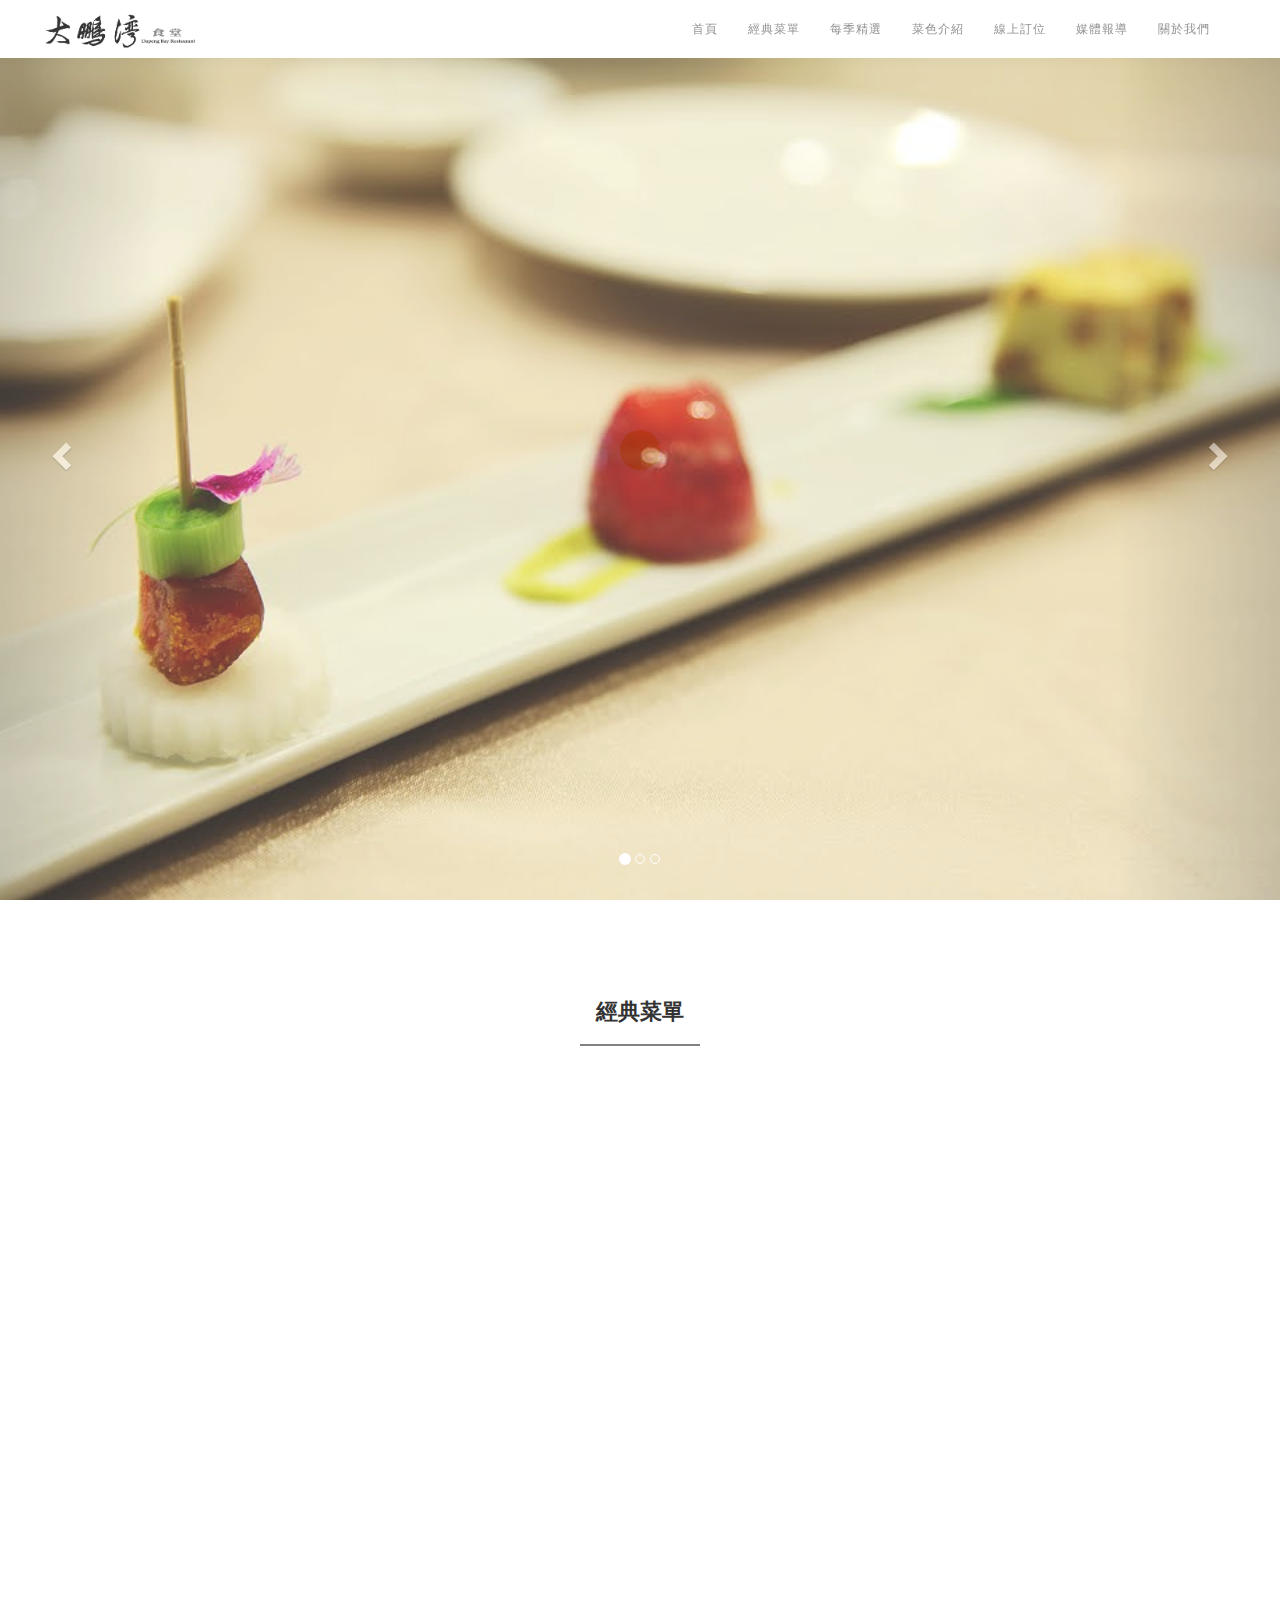
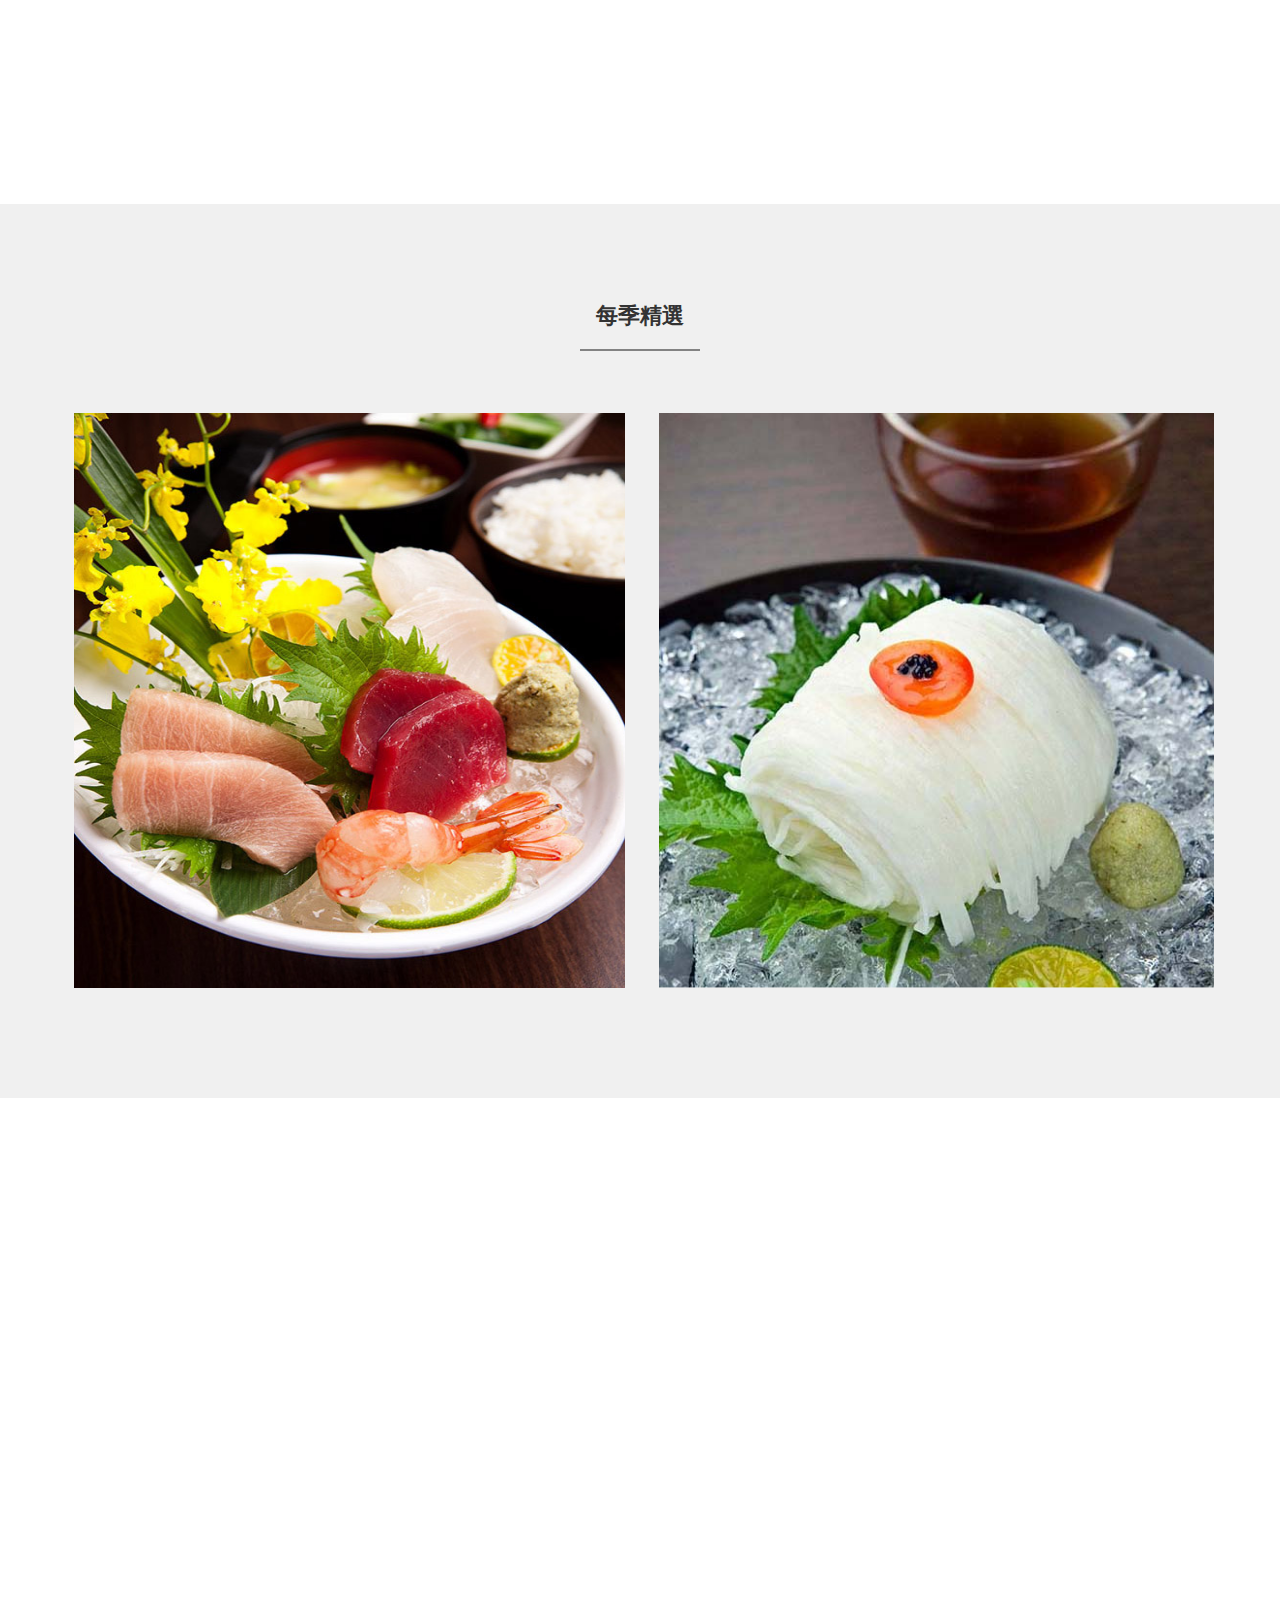
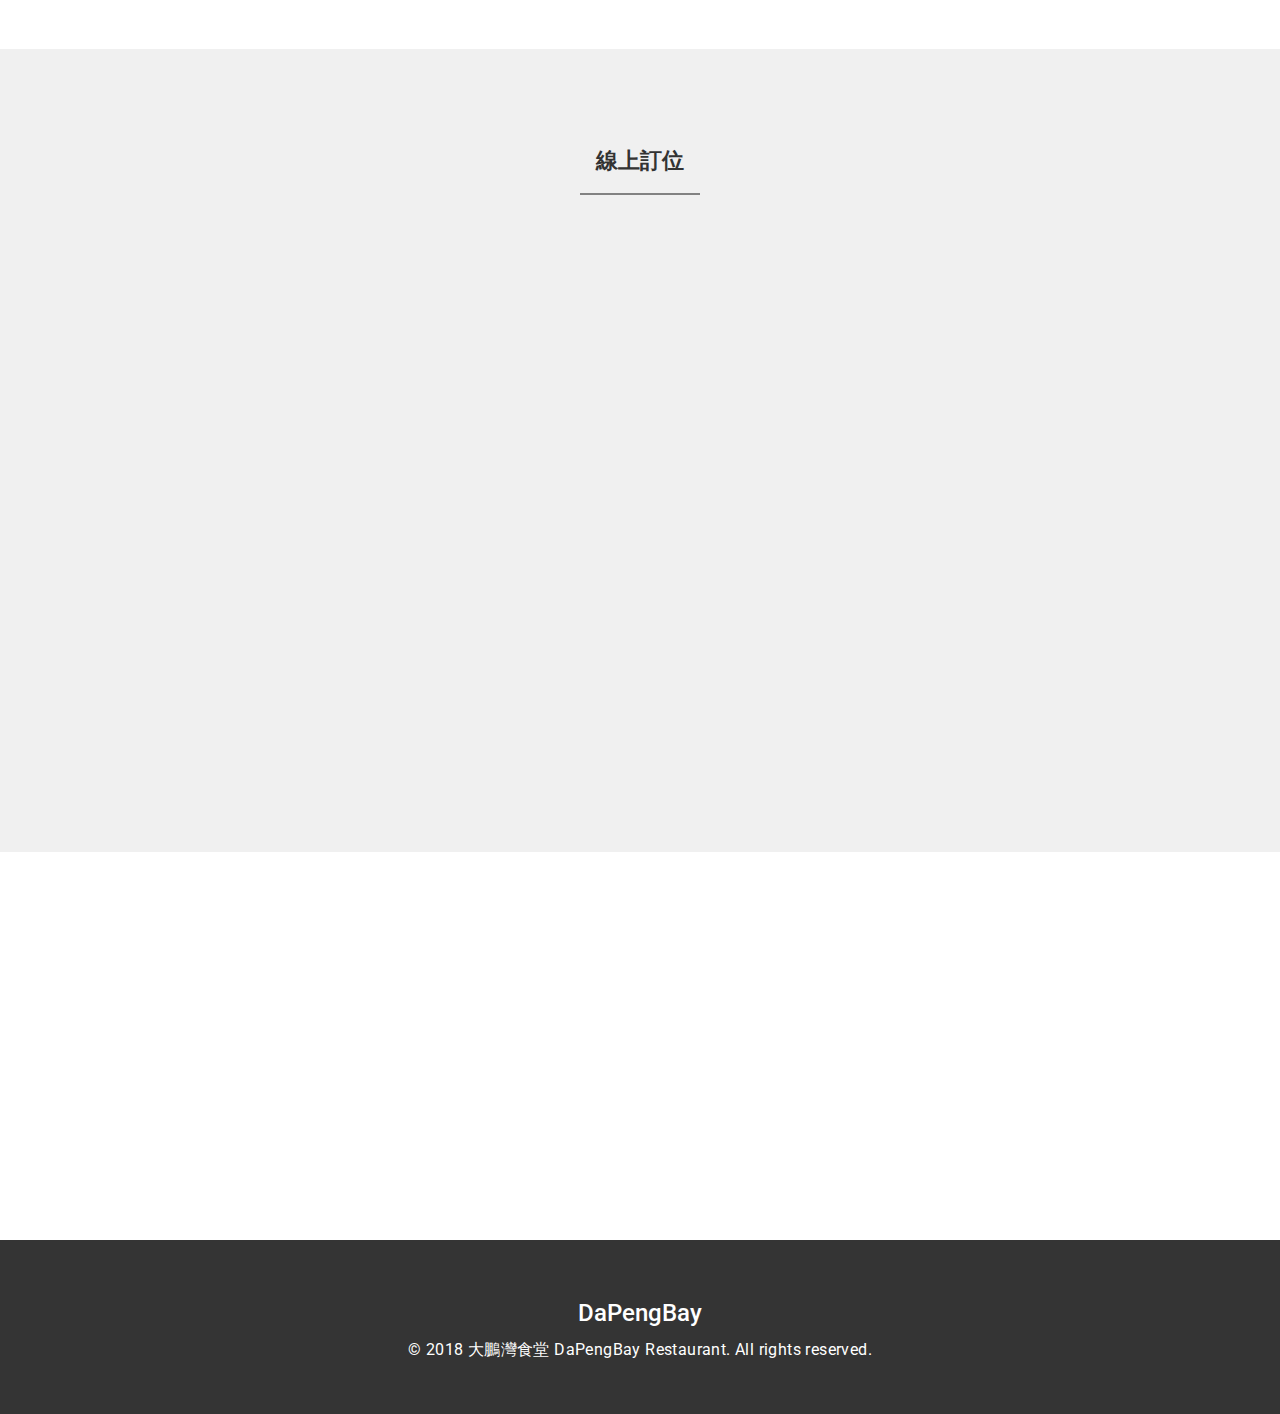
<file: index.html>
<!DOCTYPE html>
<html lang="en">
<head>
	<meta charset="utf-8">
	<title>大鵬灣食堂 | DapengBay Restaurant | OTORO Taiwan</title>

	<meta http-equiv="X-UA-Compatible" content="IE=Edge">
	<meta name="viewport" content="width=device-width, initial-scale=1">
	<meta name="keywords" content="">
	<meta name="description" content="">

  <link rel="stylesheet" href="https://maxcdn.bootstrapcdn.com/bootstrap/3.3.7/css/bootstrap.min.css">
	<link rel="stylesheet" href="css/animate.min.css">
	<link rel="stylesheet" href="css/font-awesome.min.css">
	<link rel="stylesheet" href="css/nivo-lightbox.css">
	<link rel="stylesheet" href="css/nivo_themes/default/default.css">
	<link rel="stylesheet" href="css/style.css">
	<link href='https://fonts.googleapis.com/css?family=Roboto:400,500' rel='stylesheet' type='text/css'>
	<link rel="icon" href="image/otoroWebIcon.png" type="image/ico" />
</head>
<body>

<!-- preloader section -->
<section class="preloader">
	<div class="sk-spinner sk-spinner-pulse"></div>
</section>

<!-- navigation section -->
<section class="navbar navbar-default navbar-fixed-top" role="navigation">
	<div class="container">
		<div class="navbar-header">
			<button class="navbar-toggle" data-toggle="collapse" data-target=".navbar-collapse">
				<span class="icon icon-bar"></span>
				<span class="icon icon-bar"></span>
				<span class="icon icon-bar"></span>
			</button>
			<a href="index.html" class="navbar-brand"><img class="otoroLogo" src="image/logo-01.png"></a>
		</div>
		<div class="collapse navbar-collapse">
			<ul class="nav navbar-nav navbar-right">
				<li><a href="index.html" class="smoothScroll">首頁</a></li>
				<li><a href="gallery.html" class="smoothScroll">經典菜單</a></li>
				<li><a href="season.html" class="smoothScroll">每季精選</a></li>
				<li><a href="cuisine.html" class="smoothScroll">菜色介紹</a></li>
				<li><a href="reservation.html" class="smoothScroll">線上訂位</a></li>
				<li><a href="media.html" class="smoothScroll">媒體報導</a></li>
				<li><a href="aboutUs.html" class="smoothScroll">關於我們</a></li>
			</ul>
		</div>
	</div>
</section>


<!-- home section-->
<section id="home" class="parallax-section">
	<div id="carousel" class="carousel slide home-slide-img" data-ride="carousel">
	  <!-- Indicators 圓點按鈕-->
	  <ol class="carousel-indicators">
	    <li data-target="#carousel" data-slide-to="0" class="active"></li>
	    <li data-target="#carousel" data-slide-to="1"></li>
	    <li data-target="#carousel" data-slide-to="2"></li>
	  </ol>

	  <!-- Wrapper for slides 幻燈片﹙輪播資料﹚-->
	  <div class="carousel-inner" role="listbox">
	    <div class="item active">
	      <img class="show" src="image/show.jpg">
	    </div>
	    <div class="item">
	      <img class="show" src="image/show.jpg">
	    </div>
	    <div class="item">
	      <img class="show" src="image/show.jpg">
	    </div>
	  </div>

	  <!-- Controls 換頁箭頭-->
	  <a class="left carousel-control" href="#carousel" role="button" data-slide="prev">
	    <span class="glyphicon glyphicon-chevron-left" aria-hidden="true"></span>
	    <span class="sr-only">Previous</span>
	  </a>
	  <a class="right carousel-control" href="#carousel" role="button" data-slide="next">
	    <span class="glyphicon glyphicon-chevron-right" aria-hidden="true"></span>
	    <span class="sr-only">Next</span>
	  </a>
	</div>
</section>


<!-- gallery section -->
<section id="gallery" class="parallax-section">
	<div class="container">
		<div class="row">
			<div class="col-md-offset-2 col-md-8 col-sm-12 text-center">
				<h1 class="heading"><strong>經典菜單</strong></h1>
				<hr>
			</div>
			<div class="col-md-4 col-sm-4 wow fadeInUp" data-wow-delay="0.3s">
				<a href="image/crab.jpg" data-lightbox-gallery="zenda-gallery"><img src="image/crab.jpg" alt="gallery img"></a>
				<div>
					<h3><strong>扁魚白菜蟳</strong></h3>
					<span>海鮮 / 蟳 </span>
				</div>
				<a href="image/crab-2.jpg" data-lightbox-gallery="zenda-gallery"><img src="image/crab-2.jpg" alt="gallery img"></a>
				<div>
					<h3><strong>扁魚白菜蟳</strong></h3>
					<span>海鮮 / 蟳</span>
				</div>
			</div>
			<div class="col-md-4 col-sm-4 wow fadeInUp" data-wow-delay="0.6s">
				<a href="image/crab-1.jpg" data-lightbox-gallery="zenda-gallery"><img src="image/crab-1.jpg" id="gallery-middle" alt="gallery img"></a>
				<div>
					<h3><strong>扁魚白菜蟳</strong></h3>
					<span>海鮮 / 蟳</span>
				</div>
			</div>
			<div class="col-md-4 col-sm-4 wow fadeInUp" data-wow-delay="0.9s">
				<a href="image/fish-1.jpg" data-lightbox-gallery="zenda-gallery"><img src="image/fish-1.jpg" alt="gallery img"></a>
				<div>
					<h3><strong>金古魚（乾煎、蒸樹子、湯）</strong></h3>
					<span>海鮮 / 魚 </span>
				</div>
				<a href="image/fish-2.jpg" data-lightbox-gallery="zenda-gallery"><img src="image/fish-2.jpg" alt="gallery img"></a>
				<div>
					<h3><strong>金鐘魚（蒸樹子、湯）</strong></h3>
					<span>海鮮 / 魚 </span>
				</div>
			</div>
		</div>
	</div>
</section>


<!-- menu section-->
<section id="menu" class="parallax-section">
	<div class="container">
		<div class="row">
			<div class="col-md-offset-2 col-md-8 col-sm-12 text-center">
				<h1 class="heading"><strong>每季精選</strong></h1>
				<hr>
			</div>
			<div class="col-md-6 col-sm-6">
				<div class="title title-left">天時</div>
				<div class="content content-left">
					山藥細麵<br>
					雙色綜合生魚片<br>
					樹子蒸鮮魚<br>
					清蒸白蝦<br>
					花生元寶<br>
					脆炒時鮮<br>
					清炒時蔬<br>
					烏魚米粉湯<br>
				</div>
				<img class="seasonal" id="seasonal-left" src="image/photo_A_Assorted_Sashimi_1.jpg">
			</div>
			<div class="col-md-6 col-sm-6">
				<div class="title title-right">地利</div>
				<div class="content content-right">
					香魚子雙拼<br>
					三色綜合生魚片<br>
					樹子蒸鮮魚<br>
					焗烤龍蝦(或清蒸龍蝦)<br>
					蟹肉豆腐煲<br>
					脆炒烏魚胗<br>
					清炒時蔬<br>
					烏魚米粉湯<br>
				</div>
				<img class="seasonal" id="seasonal-right" src="image/photo_B_Appetizer_Japanese_Yam_Noodle_1.jpg">
			</div>
		</div>
	</div>
</section>


<!-- map section -->
<section id="team" class="parallax-section">
	<iframe src="https://www.google.com/maps/embed?pb=!1m18!1m12!1m3!1d1074.8004876715377!2d121.5299542764266!3d25.027845685495564!2m3!1f0!2f0!3f0!3m2!1i1024!2i768!4f13.1!3m3!1m2!1s0x3442a98419cc258f%3A0x1c5fca42e0948d8f!2zMTA25Y-w5YyX5biC5aSn5a6J5Y2A5ZKM5bmz5p2x6Lev5LiA5q61MTQx5be3OeiZnw!5e0!3m2!1szh-TW!2stw!4v1523274951086" width="100%" height="550" frameborder="0" style="border:0" allowfullscreen></iframe>
</section>


<!-- contact section -->
<section id="contact" class="parallax-section">
	<div class="container">
		<div class="row">
			<div class="col-md-offset-1 col-md-10 col-sm-12 text-center">
				<h1 class="heading"><strong>線上訂位</strong></h1>
				<hr>
			</div>
			<div class="col-md-offset-1 col-md-10 col-sm-12 wow fadeIn" data-wow-delay="0.9s">
				<form action="#" method="post">
					<div class="col-md-6 col-sm-6">
						<input name="name" type="text" class="form-control" id="name" placeholder="姓名">
				  </div>
					<div class="col-md-6 col-sm-6">
						<input name="email" type="email" class="form-control" id="email" placeholder="Email">
				  </div>
					<div class="col-md-12 col-sm-12">
						<input name="phone" type="text" class="form-control" id="phone" placeholder="電話">
				  </div>
					<div class="col-md-12 col-sm-12">
						<input name="date" type="text" class="form-control" id="date" placeholder="訂位日期">
					</div>
					<div class="col-md-6 col-sm-6">
						<input name="time" type="text" class="form-control" id="time" placeholder="訂位時間">
					</div>
					<div class="col-md-6 col-sm-6">
						<input name="customer" type="text" class="form-control" id="customer" placeholder="訂位人數">
					</div>
					<div class="col-md-12 col-sm-12">
						<textarea name="message" rows="8" class="form-control" id="message" placeholder="留言"></textarea>
					</div>
					<div class="col-md-offset-3 col-md-6 col-sm-offset-3 col-sm-6">
						<input name="submit" type="submit" class="form-control" id="submit" value="確認訂位">
					</div>
				</form>
			</div>
			<div class="col-md-2 col-sm-1"></div>
		</div>
	</div>
</section>


<!-- footer section -->
<footer class="parallax-section">
	<div class="container">
		<div class="row">
			<div class="col-md-4 col-sm-4 wow fadeInUp" data-wow-delay="0.6s">
				<h2 class="heading">聯絡我們</h2>
				<div class="ph">
					<p><i class="fa fa-phone"></i> 訂位專線</p>
					<h4>+886-2-2351-5568</h4>
				</div>
				<div class="address">
					<p><i class="fa fa-map-marker"></i> 地址</p>
					<h4><strong>台北市大安區和平東路一段141巷9號</strong></h4>
				</div>
			</div>
			<div class="col-md-4 col-sm-4 wow fadeInUp" data-wow-delay="0.6s">
				<h2 class="heading">營業時間</h2>
					<h4>11:30-14:00 / 17:30-21:30 <br><br>(Final Order at 21:00)</h4>
			</div>
			<div class="col-md-4 col-sm-4 wow fadeInUp" id="followUs" data-wow-delay="0.6s">
				<h2 class="heading">Follow Us</h2>
				<ul class="social-icon">
					<li><a href="https://www.facebook.com/dapengbay.restaurant/" class="fa fa-facebook wow bounceIn" data-wow-delay="0.3s"></a></li>
					<li><a href="#" class="fa fa-weibo wow bounceIn" data-wow-delay="0.6s"></a></li>
					<li><a href="https://www.tripadvisor.com.tw/Restaurant_Review-g13808853-d4242539-Reviews-Dapeng_Bay_Restaurant-Zhongzheng_District_Taipei.html" class="fa fa-tripadvisor wow bounceIn" data-wow-delay="0.6s"></a></li>
				</ul>
			</div>
		</div>
	</div>
</footer>


<!-- copyright section -->
<section id="copyright">
	<div class="container">
		<div class="row">
			<div class="col-md-12 col-sm-12">
				<h3>DaPengBay</h3>
				<p>© 2018 大鵬灣食堂 DaPengBay Restaurant. All rights reserved.</p>
			</div>
		</div>
	</div>
</section>

<!-- JAVASCRIPT JS FILES -->
<script src="js/jquery.js"></script>
<script src="https://maxcdn.bootstrapcdn.com/bootstrap/3.3.7/js/bootstrap.min.js"></script>
<script src="js/jquery.parallax.js"></script>
<script src="js/smoothscroll.js"></script>
<script src="js/nivo-lightbox.min.js"></script>
<script src="js/wow.min.js"></script>
<script src="js/custom.js"></script>
<script type="text/javascript">
    $('.carousel-inner').each(function() {
        if ($(this).children('div.item').length === 1){
            $(this).siblings('.carousel-control, .carousel-indicators').hide();
        }
    });
</script>

</body>
</html>
</file>
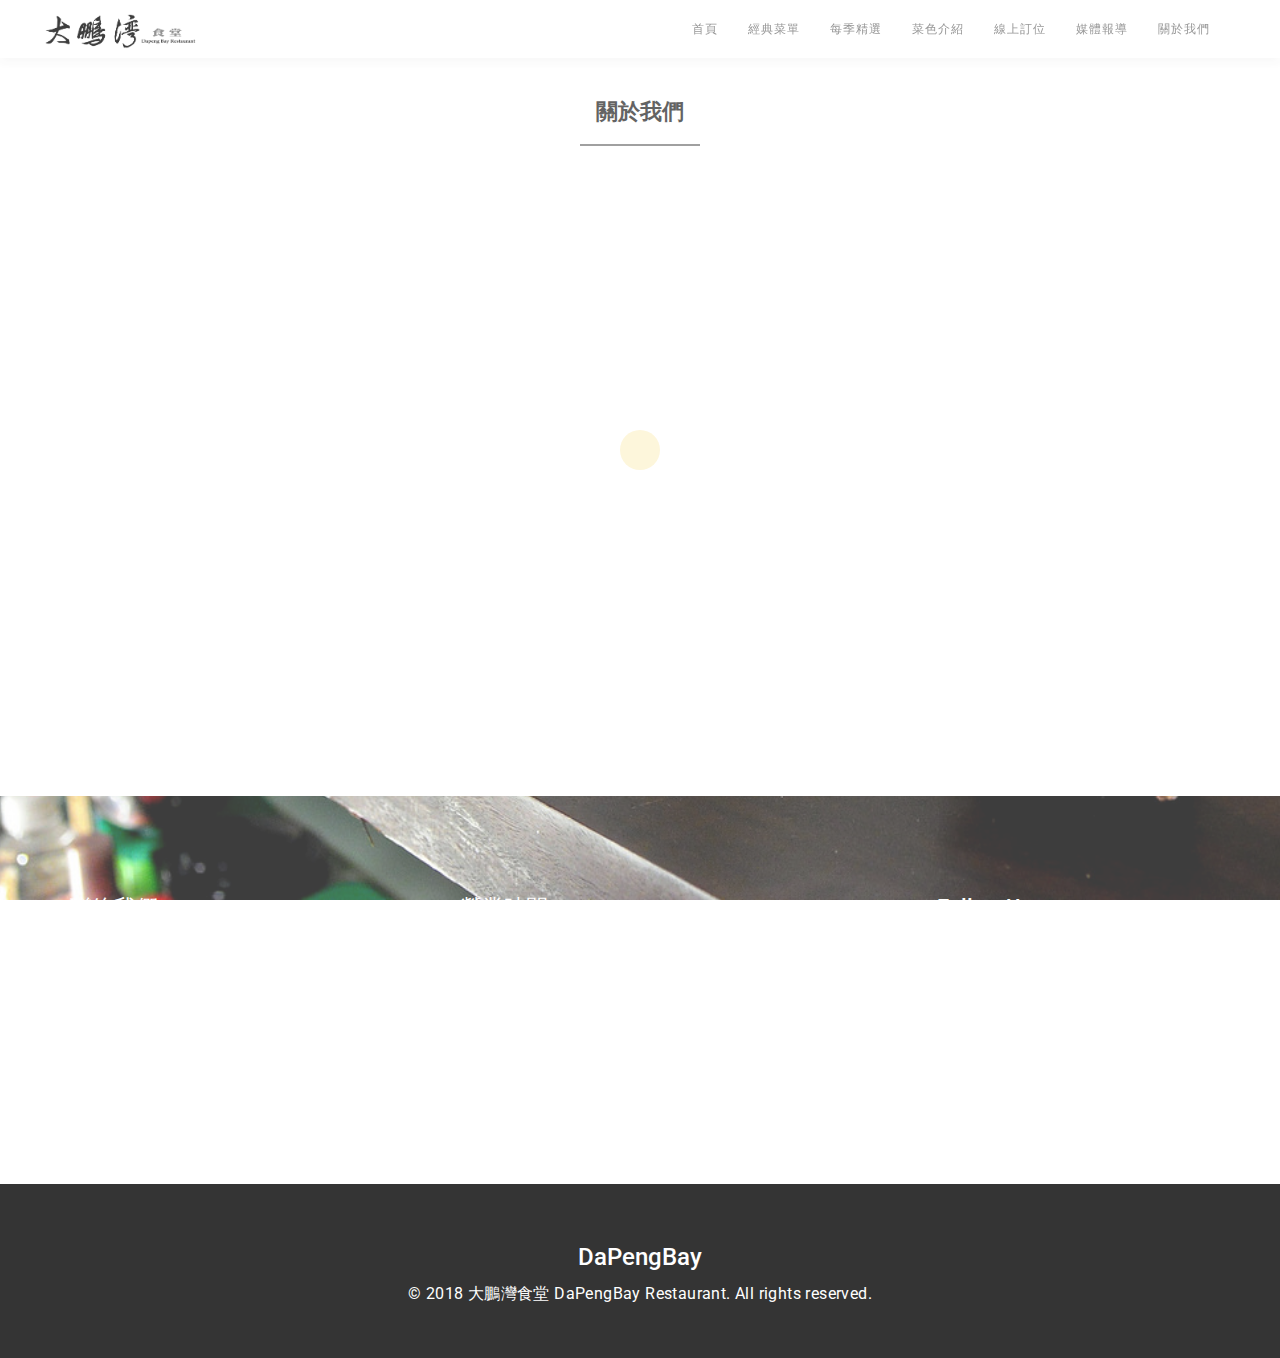
<file: aboutUs.html>
<!DOCTYPE html>
<html lang="en">
<head>
	<meta charset="utf-8">
	<title>大鵬灣食堂 | DapengBay Restaurant | OTORO Taiwan</title>

	<meta http-equiv="X-UA-Compatible" content="IE=Edge">
	<meta name="viewport" content="width=device-width, initial-scale=1">
	<meta name="keywords" content="">
	<meta name="description" content="">


  <link rel="stylesheet" href="https://maxcdn.bootstrapcdn.com/bootstrap/3.3.7/css/bootstrap.min.css">
	<link rel="stylesheet" href="css/animate.min.css">
	<link rel="stylesheet" href="css/font-awesome.min.css">
	<link rel="stylesheet" href="css/nivo-lightbox.css">
	<link rel="stylesheet" href="css/nivo_themes/default/default.css">
	<link rel="stylesheet" href="css/style.css">
	<link href='https://fonts.googleapis.com/css?family=Roboto:400,500' rel='stylesheet' type='text/css'>
	<link rel="icon" href="image/otoroWebIcon.png" type="image/ico" />
</head>
<body>

<!-- preloader section -->
<section class="preloader">
	<div class="sk-spinner sk-spinner-pulse"></div>
</section>

<!-- navigation section -->
<section class="navbar navbar-default navbar-fixed-top" role="navigation">
	<div class="container">
		<div class="navbar-header">
			<button class="navbar-toggle" data-toggle="collapse" data-target=".navbar-collapse">
				<span class="icon icon-bar"></span>
				<span class="icon icon-bar"></span>
				<span class="icon icon-bar"></span>
			</button>
			<a href="index.html" class="navbar-brand"><img class="otoroLogo" src="image/logo-01.png"></a>
		</div>
		<div class="collapse navbar-collapse">
			<ul class="nav navbar-nav navbar-right">
				<li><a href="index.html" class="smoothScroll">首頁</a></li>
				<li><a href="gallery.html" class="smoothScroll">經典菜單</a></li>
				<li><a href="season.html" class="smoothScroll">每季精選</a></li>
				<li><a href="cuisine.html" class="smoothScroll">菜色介紹</a></li>
				<li><a href="reservation.html" class="smoothScroll">線上訂位</a></li>
				<li><a href="media.html" class="smoothScroll">媒體報導</a></li>
				<li><a href="aboutUs.html" class="smoothScroll">關於我們</a></li>
			</ul>
		</div>
	</div>
</section>


<!-- gallery section -->
<section id=cuisine class="parallax-section">
	<div class="container">
		<div class="row">
			<div class="col-md-offset-2 col-md-8 col-sm-12 text-center">
				<h1 class="heading"><strong>關於我們</strong></h1>
				<hr>
			</div>

		</div>
	</div>
</section>


<!-- map section -->
<section id="map" class="parallax-section">
	<iframe src="https://www.google.com/maps/embed?pb=!1m18!1m12!1m3!1d1074.8004876715377!2d121.5299542764266!3d25.027845685495564!2m3!1f0!2f0!3f0!3m2!1i1024!2i768!4f13.1!3m3!1m2!1s0x3442a98419cc258f%3A0x1c5fca42e0948d8f!2zMTA25Y-w5YyX5biC5aSn5a6J5Y2A5ZKM5bmz5p2x6Lev5LiA5q61MTQx5be3OeiZnw!5e0!3m2!1szh-TW!2stw!4v1523274951086" width="100%" height="550" frameborder="0" style="border:0" allowfullscreen></iframe>
</section>


<!-- footer section -->
<footer class="parallax-section">
	<div class="container">
		<div class="row">
			<div class="col-md-4 col-sm-4 wow fadeInUp" data-wow-delay="0.6s">
				<h2 class="heading">聯絡我們</h2>
				<div class="ph">
					<p><i class="fa fa-phone"></i> 訂位專線</p>
					<h4>+886-2-2351-5568</h4>
				</div>
				<div class="address">
					<p><i class="fa fa-map-marker"></i> 地址</p>
					<h4><strong>台北市大安區和平東路一段141巷9號</strong></h4>
				</div>
			</div>
			<div class="col-md-4 col-sm-4 wow fadeInUp" data-wow-delay="0.6s">
				<h2 class="heading">營業時間</h2>
					<h4>11:30-14:00 / 17:30-21:30 <br><br>(Final Order at 21:00)</h4>
			</div>
			<div class="col-md-4 col-sm-4 wow fadeInUp" id="followUs" data-wow-delay="0.6s">
				<h2 class="heading">Follow Us</h2>
				<ul class="social-icon">
					<li><a href="https://www.facebook.com/dapengbay.restaurant/" class="fa fa-facebook wow bounceIn" data-wow-delay="0.3s"></a></li>
					<li><a href="#" class="fa fa-weibo wow bounceIn" data-wow-delay="0.6s"></a></li>
					<li><a href="https://www.tripadvisor.com.tw/Restaurant_Review-g13808853-d4242539-Reviews-Dapeng_Bay_Restaurant-Zhongzheng_District_Taipei.html" class="fa fa-tripadvisor wow bounceIn" data-wow-delay="0.6s"></a></li>
				</ul>
			</div>
		</div>
	</div>
</footer>


<!-- copyright section -->
<section id="copyright">
	<div class="container">
		<div class="row">
			<div class="col-md-12 col-sm-12">
				<h3>DaPengBay</h3>
				<p>© 2018 大鵬灣食堂 DaPengBay Restaurant. All rights reserved.</p>
			</div>
		</div>
	</div>
</section>

<!-- JAVASCRIPT JS FILES -->
<script src="js/jquery.js"></script>
<script src="https://maxcdn.bootstrapcdn.com/bootstrap/3.3.7/js/bootstrap.min.js"></script>
<script src="js/jquery.parallax.js"></script>
<script src="js/smoothscroll.js"></script>
<script src="js/nivo-lightbox.min.js"></script>
<script src="js/wow.min.js"></script>
<script src="js/custom.js"></script>

</body>
</html>
</file>
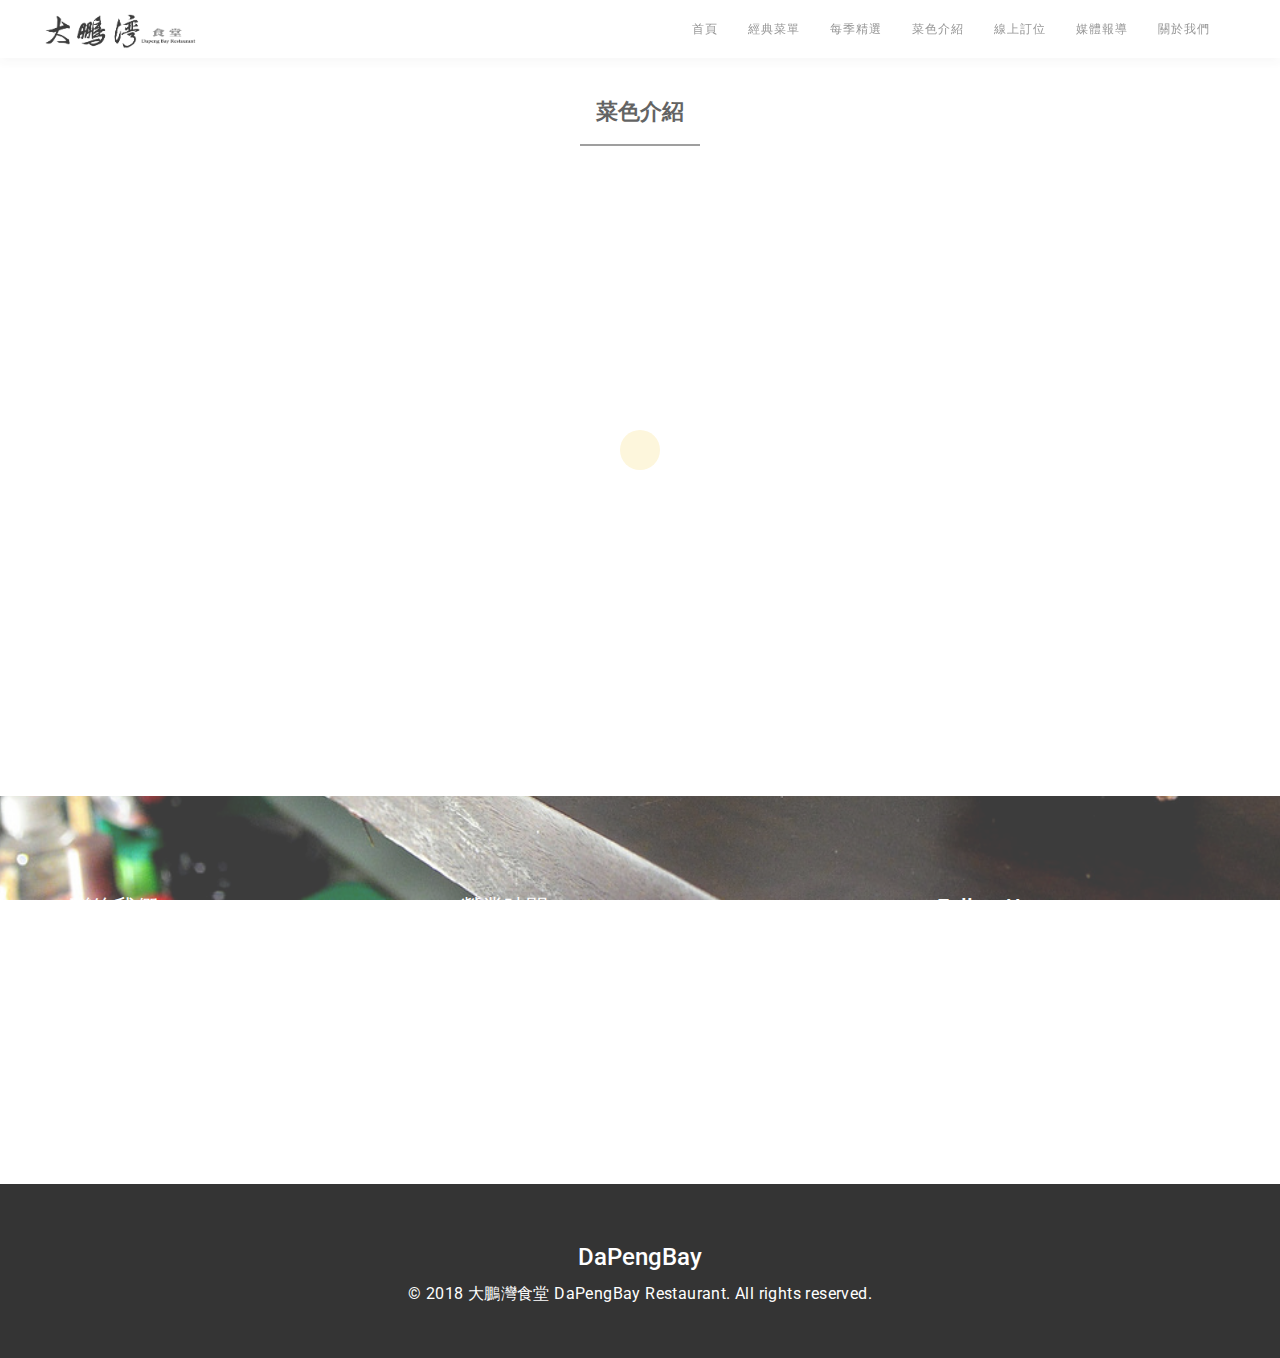
<file: cuisine.html>
<!DOCTYPE html>
<html lang="en">
<head>
	<meta charset="utf-8">
	<title>大鵬灣食堂 | DapengBay Restaurant | OTORO Taiwan</title>

	<meta http-equiv="X-UA-Compatible" content="IE=Edge">
	<meta name="viewport" content="width=device-width, initial-scale=1">
	<meta name="keywords" content="">
	<meta name="description" content="">


  <link rel="stylesheet" href="https://maxcdn.bootstrapcdn.com/bootstrap/3.3.7/css/bootstrap.min.css">
	<link rel="stylesheet" href="css/animate.min.css">
	<link rel="stylesheet" href="css/font-awesome.min.css">
	<link rel="stylesheet" href="css/nivo-lightbox.css">
	<link rel="stylesheet" href="css/nivo_themes/default/default.css">
	<link rel="stylesheet" href="css/style.css">
	<link href='https://fonts.googleapis.com/css?family=Roboto:400,500' rel='stylesheet' type='text/css'>
	<link rel="icon" href="image/otoroWebIcon.png" type="image/ico" />
</head>
<body>

<!-- preloader section -->
<section class="preloader">
	<div class="sk-spinner sk-spinner-pulse"></div>
</section>

<!-- navigation section -->
<section class="navbar navbar-default navbar-fixed-top" role="navigation">
	<div class="container">
		<div class="navbar-header">
			<button class="navbar-toggle" data-toggle="collapse" data-target=".navbar-collapse">
				<span class="icon icon-bar"></span>
				<span class="icon icon-bar"></span>
				<span class="icon icon-bar"></span>
			</button>
			<a href="index.html" class="navbar-brand"><img class="otoroLogo" src="image/logo-01.png"></a>
		</div>
		<div class="collapse navbar-collapse">
			<ul class="nav navbar-nav navbar-right">
				<li><a href="index.html" class="smoothScroll">首頁</a></li>
				<li><a href="gallery.html" class="smoothScroll">經典菜單</a></li>
				<li><a href="season.html" class="smoothScroll">每季精選</a></li>
				<li><a href="cuisine.html" class="smoothScroll">菜色介紹</a></li>
				<li><a href="reservation.html" class="smoothScroll">線上訂位</a></li>
				<li><a href="media.html" class="smoothScroll">媒體報導</a></li>
				<li><a href="aboutUs.html" class="smoothScroll">關於我們</a></li>
			</ul>
		</div>

	</div>
</section>


<!-- gallery section -->
<section id=cuisine class="parallax-section">
	<div class="container">
		<div class="row">
			<div class="col-md-offset-2 col-md-8 col-sm-12 text-center">
				<h1 class="heading"><strong>菜色介紹</strong></h1>
				<hr>
			</div>

		</div>
	</div>
</section>


<!-- map section -->
<section id="map" class="parallax-section">
	<iframe src="https://www.google.com/maps/embed?pb=!1m18!1m12!1m3!1d1074.8004876715377!2d121.5299542764266!3d25.027845685495564!2m3!1f0!2f0!3f0!3m2!1i1024!2i768!4f13.1!3m3!1m2!1s0x3442a98419cc258f%3A0x1c5fca42e0948d8f!2zMTA25Y-w5YyX5biC5aSn5a6J5Y2A5ZKM5bmz5p2x6Lev5LiA5q61MTQx5be3OeiZnw!5e0!3m2!1szh-TW!2stw!4v1523274951086" width="100%" height="550" frameborder="0" style="border:0" allowfullscreen></iframe>
</section>


<!-- footer section -->
<footer class="parallax-section">
	<div class="container">
		<div class="row">
			<div class="col-md-4 col-sm-4 wow fadeInUp" data-wow-delay="0.6s">
				<h2 class="heading">聯絡我們</h2>
				<div class="ph">
					<p><i class="fa fa-phone"></i> 訂位專線</p>
					<h4>+886-2-2351-5568</h4>
				</div>
				<div class="address">
					<p><i class="fa fa-map-marker"></i> 地址</p>
					<h4><strong>台北市大安區和平東路一段141巷9號</strong></h4>
				</div>
			</div>
			<div class="col-md-4 col-sm-4 wow fadeInUp" data-wow-delay="0.6s">
				<h2 class="heading">營業時間</h2>
					<h4>11:30-14:00 / 17:30-21:30 <br><br>(Final Order at 21:00)</h4>
			</div>
			<div class="col-md-4 col-sm-4 wow fadeInUp" id="followUs" data-wow-delay="0.6s">
				<h2 class="heading">Follow Us</h2>
				<ul class="social-icon">
					<li><a href="https://www.facebook.com/dapengbay.restaurant/" class="fa fa-facebook wow bounceIn" data-wow-delay="0.3s"></a></li>
					<li><a href="#" class="fa fa-weibo wow bounceIn" data-wow-delay="0.6s"></a></li>
					<li><a href="https://www.tripadvisor.com.tw/Restaurant_Review-g13808853-d4242539-Reviews-Dapeng_Bay_Restaurant-Zhongzheng_District_Taipei.html" class="fa fa-tripadvisor wow bounceIn" data-wow-delay="0.6s"></a></li>
				</ul>
			</div>
		</div>
	</div>
</footer>


<!-- copyright section -->
<section id="copyright">
	<div class="container">
		<div class="row">
			<div class="col-md-12 col-sm-12">
				<h3>DaPengBay</h3>
				<p>© 2018 大鵬灣食堂 DaPengBay Restaurant. All rights reserved.</p>
			</div>
		</div>
	</div>
</section>

<!-- JAVASCRIPT JS FILES -->
<script src="js/jquery.js"></script>
<script src="https://maxcdn.bootstrapcdn.com/bootstrap/3.3.7/js/bootstrap.min.js"></script>
<script src="js/jquery.parallax.js"></script>
<script src="js/smoothscroll.js"></script>
<script src="js/nivo-lightbox.min.js"></script>
<script src="js/wow.min.js"></script>
<script src="js/custom.js"></script>

</body>
</html>
</file>
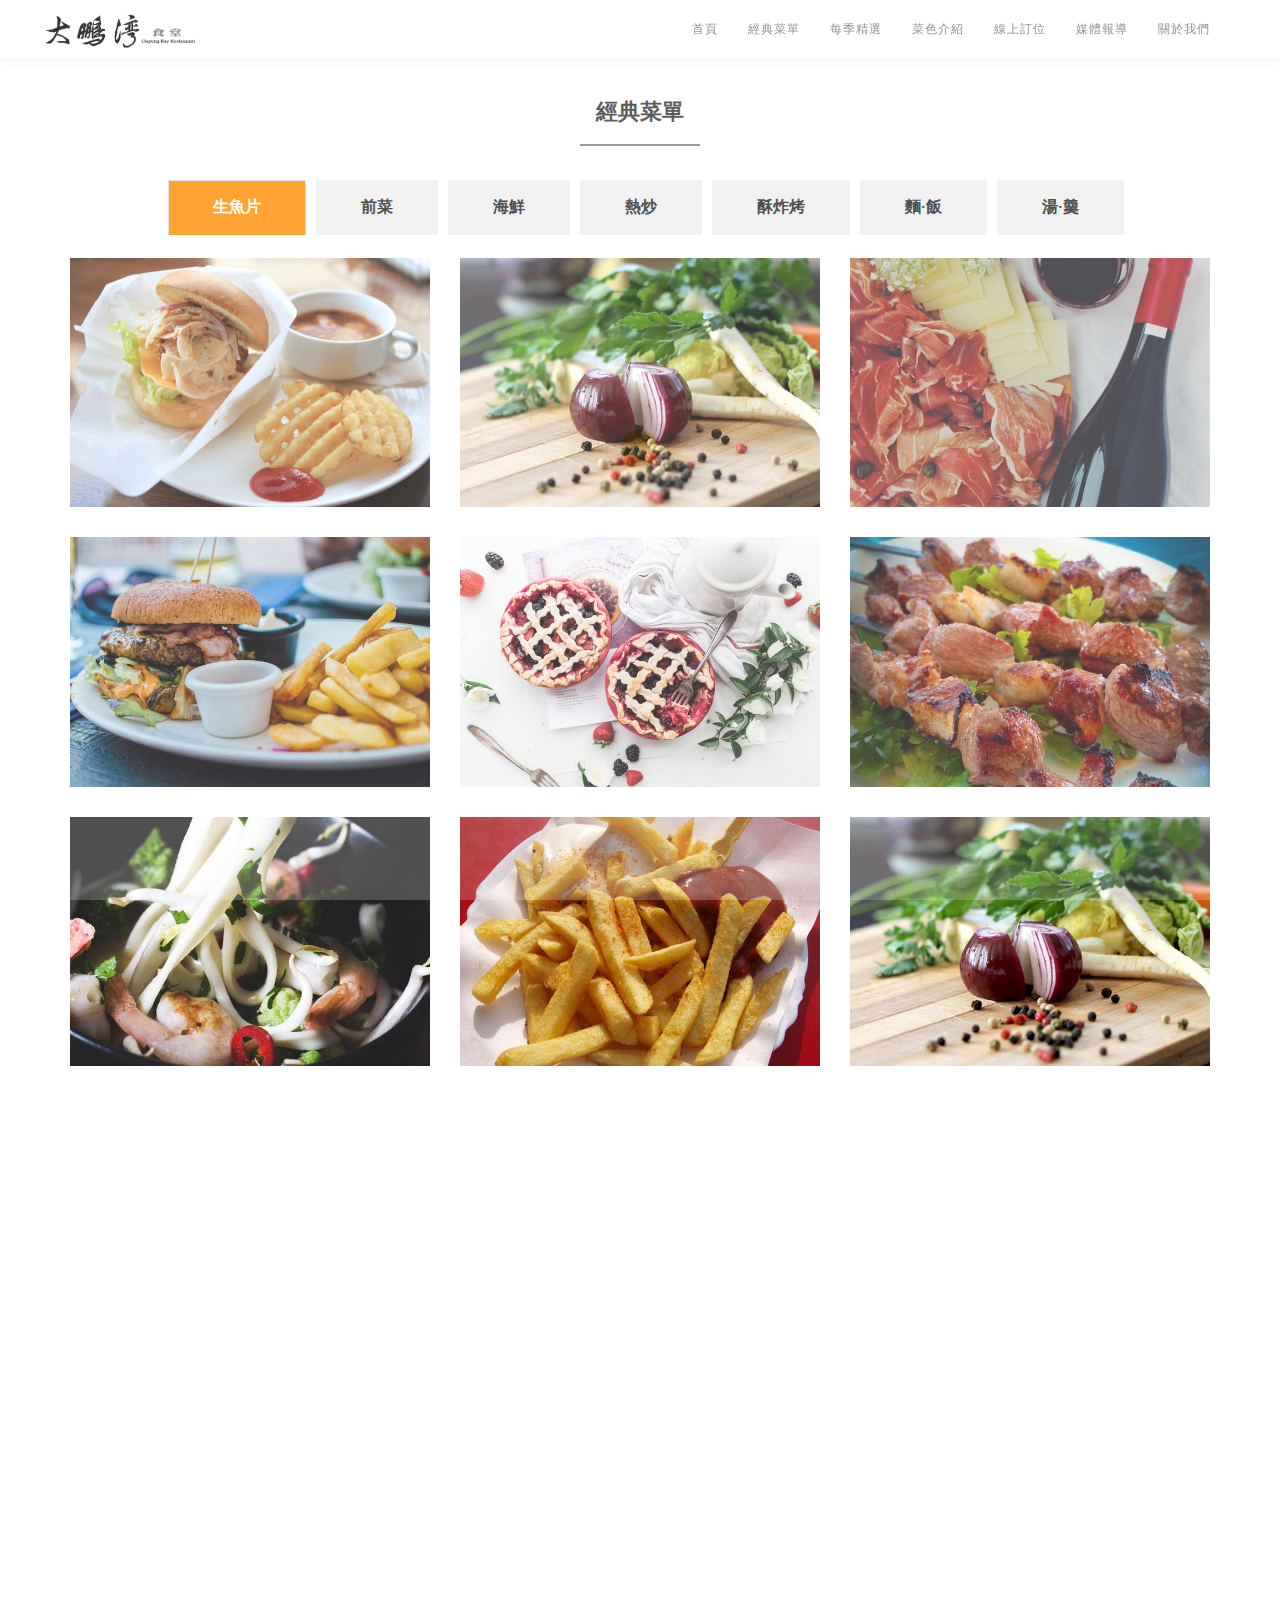
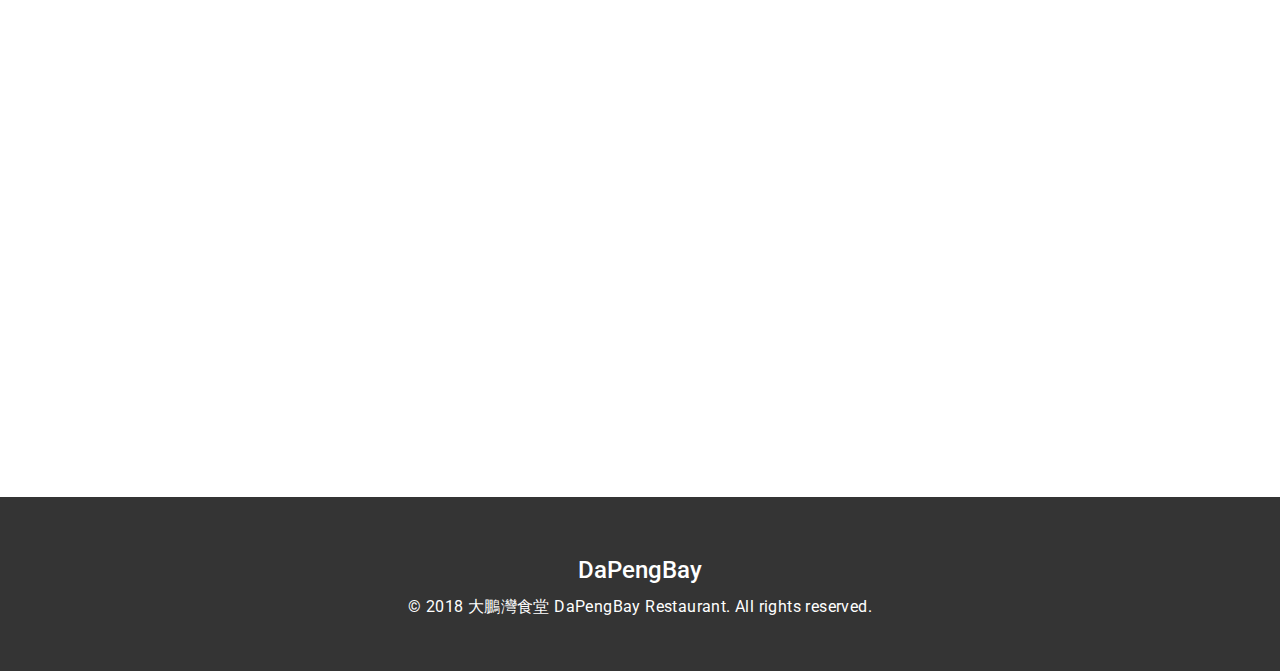
<file: gallery.html>
<!DOCTYPE html>
<html lang="en">
<head>
	<meta charset="utf-8">
	<title>大鵬灣食堂 | DapengBay Restaurant | OTORO Taiwan</title>

	<meta http-equiv="X-UA-Compatible" content="IE=Edge">
	<meta name="viewport" content="width=device-width, initial-scale=1">
	<meta name="keywords" content="">
	<meta name="description" content="">


  <link rel="stylesheet" href="https://maxcdn.bootstrapcdn.com/bootstrap/3.3.7/css/bootstrap.min.css">
	<link rel="stylesheet" href="css/animate.min.css">
	<link rel="stylesheet" href="css/font-awesome.min.css">
	<link rel="stylesheet" href="css/nivo-lightbox.css">
	<link rel="stylesheet" href="css/nivo_themes/default/default.css">
	<link rel="stylesheet" href="css/style.css">
	<link href='https://fonts.googleapis.com/css?family=Roboto:400,500' rel='stylesheet' type='text/css'>
	<link rel="icon" href="image/otoroWebIcon.png" type="image/ico" />
</head>
<body>

<!-- preloader section -->
<section class="preloader">
	<div class="sk-spinner sk-spinner-pulse"></div>
</section>

<!-- navigation section -->
<section class="navbar navbar-default navbar-fixed-top" role="navigation">
	<div class="container">
		<div class="navbar-header">
			<button class="navbar-toggle" data-toggle="collapse" data-target=".navbar-collapse">
				<span class="icon icon-bar"></span>
				<span class="icon icon-bar"></span>
				<span class="icon icon-bar"></span>
			</button>
			<a href="index.html" class="navbar-brand"><img class="otoroLogo" src="image/logo-01.png"></a>
		</div>
		<div class="collapse navbar-collapse">
			<ul class="nav navbar-nav navbar-right">
				<li><a href="index.html" class="smoothScroll">首頁</a></li>
				<li><a href="gallery.html" class="smoothScroll">經典菜單</a></li>
				<li><a href="season.html" class="smoothScroll">每季精選</a></li>
				<li><a href="cuisine.html" class="smoothScroll">菜色介紹</a></li>
				<li><a href="reservation.html" class="smoothScroll">線上訂位</a></li>
				<li><a href="media.html" class="smoothScroll">媒體報導</a></li>
				<li><a href="aboutUs.html" class="smoothScroll">關於我們</a></li>
			</ul>
		</div>
	</div>
</section>


<!-- gallery section -->
<section id="gallery" class="parallax-section">
	<div class="container">
		<div class="row">
			<div class="col-md-offset-2 col-md-8 col-sm-12 text-center">
				<h1 class="heading"><strong>經典菜單</strong></h1>
				<hr>
			</div>
			<div class="gallery-button-area">
				<ul id="myTab" class="nav nav-tabs" role="tablist">
					<li role="presentation" class="active"><a id="home-tab" role="tab" data-toggle="tab" aria-controls="home" aria-expanded="true">生魚片</a></li>
					<li role="presentation"><a role="tab" id="profile-tab" data-toggle="tab" aria-controls="profile" aria-expanded="false">前菜</a></li>
					<li role="presentation"><a id="rating-tab" role="tab" data-toggle="tab" aria-controls="rating" aria-expanded="true">海鮮</a></li>
					<li role="presentation"><a role="tab" id="imdb-tab" data-toggle="tab" aria-controls="imdb" aria-expanded="false">熱炒</a></li>
					<li role="presentation"><a role="tab" id="imdb-tab" data-toggle="tab" aria-controls="imdb" aria-expanded="false">酥炸烤</a></li>
					<li role="presentation"><a role="tab" id="imdb-tab" data-toggle="tab" aria-controls="imdb" aria-expanded="false">麵·飯</a></li>
					<li role="presentation"><a role="tab" id="imdb-tab" data-toggle="tab" aria-controls="imdb" aria-expanded="false">湯·羹</a></li>
				</ul>
			</div>
			<div class="gallery_gds">
				<div class="col-md-4 gal-w3l">
						<div class="agileits-img">
							<a href="images/g1.jpg" class="swipebox">
								<img class="img-responsive img-style row2" src="images/g1.jpg" alt=""  />
							</a>
						</div>
					</div>
					<div class="col-md-4 gal-w3l">
						<div class="agileits-img">
							<a href="images/g2.jpg" class="swipebox">
								<img src="images/g2.jpg" alt="" class="img-responsive img-style row2" />
							</a>
						</div>
					</div>
					<div class="col-md-4 gal-w3l">
						<div class="agileits-img">
							<a href="images/g3.jpg" class="swipebox">
								<img src="images/g3.jpg" alt="" class="img-responsive img-style row2" />
							</a>
						</div>
					</div>
					<div class="col-md-4 gal-w3l">
						<div class="agileits-img">
							<a href="images/g4.jpg" class="swipebox">
								<img src="images/g4.jpg" alt="" class="img-responsive img-style row2" />
							</a>
						</div>
					</div>
					<div class="col-md-4 gal-w3l">
						<div class="agileits-img">
							<a href="images/g5.jpg" class="swipebox">
								<img src="images/g5.jpg" alt="" class="img-responsive img-style row2" />
							</a>
						</div>
					</div>
					<div class="col-md-4 gal-w3l">
						<div class="agileits-img">
							<a href="images/g6.jpg" class="swipebox">
								<img src="images/g6.jpg" alt="" class="img-responsive img-style row2" />
							</a>
						</div>
					</div>
						<div class="col-md-4 gal-w3l">
						<div class="agileits-img">
							<a href="images/g7.jpg" class="swipebox">
								<img src="images/g7.jpg" alt="" class="img-responsive img-style row2" />
							</a>
						</div>
					</div>
					<div class="col-md-4 gal-w3l">
						<div class="agileits-img">
							<a href="images/g8.jpg" class="swipebox">
								<img src="images/g8.jpg" alt="" class="img-responsive img-style row2" />
							</a>
						</div>
					</div>
					<div class="col-md-4 gal-w3l">
						<div class="agileits-img">
							<a href="images/g2.jpg" class="swipebox">
								<img src="images/g2.jpg" alt="" class="img-responsive img-style row2" />
							</a>
						</div>
					</div>
				   <div class="clearfix"> </div>
				</div>
		</div>
	</div>
</section>


<!-- map section -->
<section id="map" class="parallax-section">
	<iframe src="https://www.google.com/maps/embed?pb=!1m18!1m12!1m3!1d1074.8004876715377!2d121.5299542764266!3d25.027845685495564!2m3!1f0!2f0!3f0!3m2!1i1024!2i768!4f13.1!3m3!1m2!1s0x3442a98419cc258f%3A0x1c5fca42e0948d8f!2zMTA25Y-w5YyX5biC5aSn5a6J5Y2A5ZKM5bmz5p2x6Lev5LiA5q61MTQx5be3OeiZnw!5e0!3m2!1szh-TW!2stw!4v1523274951086" width="100%" height="550" frameborder="0" style="border:0" allowfullscreen></iframe>
</section>


<!-- footer section -->
<footer class="parallax-section">
	<div class="container">
		<div class="row">
			<div class="col-md-4 col-sm-4 wow fadeInUp" data-wow-delay="0.6s">
				<h2 class="heading">聯絡我們</h2>
				<div class="ph">
					<p><i class="fa fa-phone"></i> 訂位專線</p>
					<h4>+886-2-2351-5568</h4>
				</div>
				<div class="address">
					<p><i class="fa fa-map-marker"></i> 地址</p>
					<h4><strong>台北市大安區和平東路一段141巷9號</strong></h4>
				</div>
			</div>
			<div class="col-md-4 col-sm-4 wow fadeInUp" data-wow-delay="0.6s">
				<h2 class="heading">營業時間</h2>
					<h4>11:30-14:00 / 17:30-21:30 <br><br>(Final Order at 21:00)</h4>
			</div>
			<div class="col-md-4 col-sm-4 wow fadeInUp" id="followUs" data-wow-delay="0.6s">
				<h2 class="heading">Follow Us</h2>
				<ul class="social-icon">
					<li><a href="https://www.facebook.com/dapengbay.restaurant/" class="fa fa-facebook wow bounceIn" data-wow-delay="0.3s"></a></li>
					<li><a href="#" class="fa fa-weibo wow bounceIn" data-wow-delay="0.6s"></a></li>
					<li><a href="https://www.tripadvisor.com.tw/Restaurant_Review-g13808853-d4242539-Reviews-Dapeng_Bay_Restaurant-Zhongzheng_District_Taipei.html" class="fa fa-tripadvisor wow bounceIn" data-wow-delay="0.6s"></a></li>
				</ul>
			</div>
		</div>
	</div>
</footer>


<!-- copyright section -->
<section id="copyright">
	<div class="container">
		<div class="row">
			<div class="col-md-12 col-sm-12">
				<h3>DaPengBay</h3>
				<p>© 2018 大鵬灣食堂 DaPengBay Restaurant. All rights reserved.</p>
			</div>
		</div>
	</div>
</section>

<!-- JAVASCRIPT JS FILES -->
<script src="js/jquery.js"></script>
<script src="https://maxcdn.bootstrapcdn.com/bootstrap/3.3.7/js/bootstrap.min.js"></script>
<script src="js/jquery.parallax.js"></script>
<script src="js/smoothscroll.js"></script>
<script src="js/nivo-lightbox.min.js"></script>
<script src="js/wow.min.js"></script>
<script src="js/custom.js"></script>

</body>
</html>
</file>
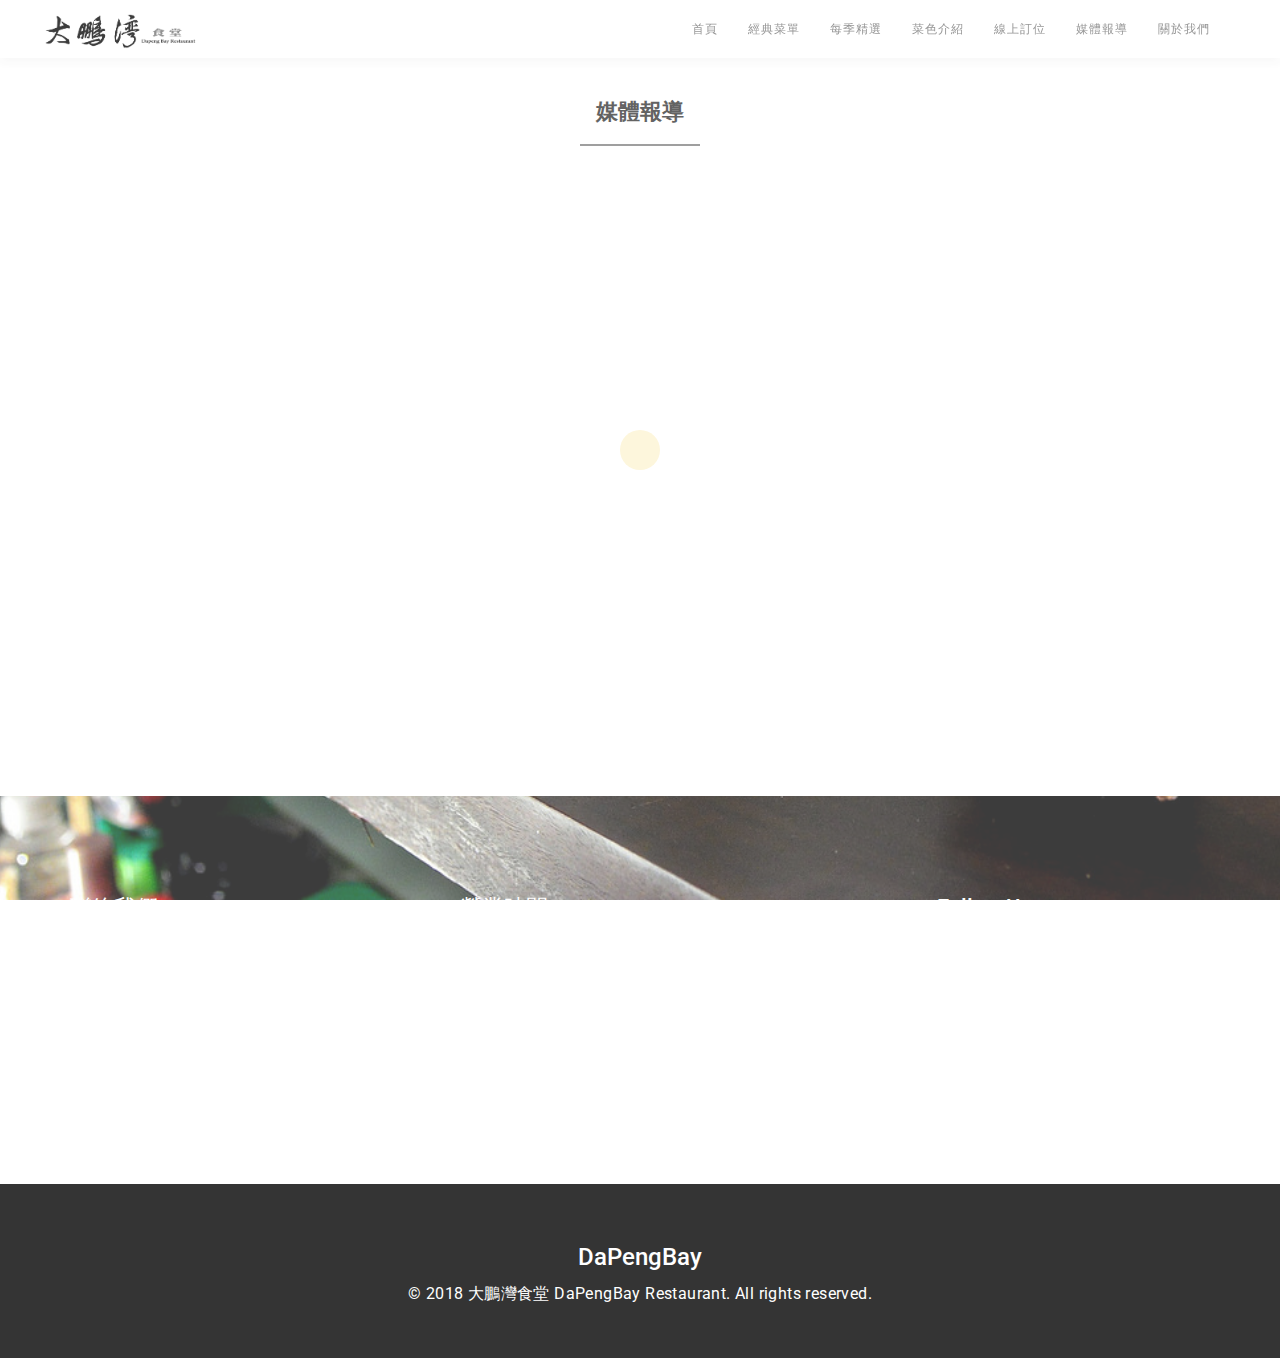
<file: media.html>
<!DOCTYPE html>
<html lang="en">
<head>
	<meta charset="utf-8">
	<title>大鵬灣食堂 | DapengBay Restaurant | OTORO Taiwan</title>

	<meta http-equiv="X-UA-Compatible" content="IE=Edge">
	<meta name="viewport" content="width=device-width, initial-scale=1">
	<meta name="keywords" content="">
	<meta name="description" content="">


  <link rel="stylesheet" href="https://maxcdn.bootstrapcdn.com/bootstrap/3.3.7/css/bootstrap.min.css">
	<link rel="stylesheet" href="css/animate.min.css">
	<link rel="stylesheet" href="css/font-awesome.min.css">
	<link rel="stylesheet" href="css/nivo-lightbox.css">
	<link rel="stylesheet" href="css/nivo_themes/default/default.css">
	<link rel="stylesheet" href="css/style.css">
	<link href='https://fonts.googleapis.com/css?family=Roboto:400,500' rel='stylesheet' type='text/css'>
	<link rel="icon" href="image/otoroWebIcon.png" type="image/ico" />
</head>
<body>

<!-- preloader section -->
<section class="preloader">
	<div class="sk-spinner sk-spinner-pulse"></div>
</section>

<!-- navigation section -->
<section class="navbar navbar-default navbar-fixed-top" role="navigation">
	<div class="container">
		<div class="navbar-header">
			<button class="navbar-toggle" data-toggle="collapse" data-target=".navbar-collapse">
				<span class="icon icon-bar"></span>
				<span class="icon icon-bar"></span>
				<span class="icon icon-bar"></span>
			</button>
			<a href="index.html" class="navbar-brand"><img class="otoroLogo" src="image/logo-01.png"></a>
		</div>
		<div class="collapse navbar-collapse">
			<ul class="nav navbar-nav navbar-right">
				<li><a href="index.html" class="smoothScroll">首頁</a></li>
				<li><a href="gallery.html" class="smoothScroll">經典菜單</a></li>
				<li><a href="season.html" class="smoothScroll">每季精選</a></li>
				<li><a href="cuisine.html" class="smoothScroll">菜色介紹</a></li>
				<li><a href="reservation.html" class="smoothScroll">線上訂位</a></li>
				<li><a href="media.html" class="smoothScroll">媒體報導</a></li>
				<li><a href="aboutUs.html" class="smoothScroll">關於我們</a></li>
			</ul>
		</div>
	</div>
</section>


<!-- gallery section -->
<section id=cuisine class="parallax-section">
	<div class="container">
		<div class="row">
			<div class="col-md-offset-2 col-md-8 col-sm-12 text-center">
				<h1 class="heading"><strong>媒體報導</strong></h1>
				<hr>
			</div>

		</div>
	</div>
</section>


<!-- map section -->
<section id="map" class="parallax-section">
	<iframe src="https://www.google.com/maps/embed?pb=!1m18!1m12!1m3!1d1074.8004876715377!2d121.5299542764266!3d25.027845685495564!2m3!1f0!2f0!3f0!3m2!1i1024!2i768!4f13.1!3m3!1m2!1s0x3442a98419cc258f%3A0x1c5fca42e0948d8f!2zMTA25Y-w5YyX5biC5aSn5a6J5Y2A5ZKM5bmz5p2x6Lev5LiA5q61MTQx5be3OeiZnw!5e0!3m2!1szh-TW!2stw!4v1523274951086" width="100%" height="550" frameborder="0" style="border:0" allowfullscreen></iframe>
</section>


<!-- footer section -->
<footer class="parallax-section">
	<div class="container">
		<div class="row">
			<div class="col-md-4 col-sm-4 wow fadeInUp" data-wow-delay="0.6s">
				<h2 class="heading">聯絡我們</h2>
				<div class="ph">
					<p><i class="fa fa-phone"></i> 訂位專線</p>
					<h4>+886-2-2351-5568</h4>
				</div>
				<div class="address">
					<p><i class="fa fa-map-marker"></i> 地址</p>
					<h4><strong>台北市大安區和平東路一段141巷9號</strong></h4>
				</div>
			</div>
			<div class="col-md-4 col-sm-4 wow fadeInUp" data-wow-delay="0.6s">
				<h2 class="heading">營業時間</h2>
					<h4>11:30-14:00 / 17:30-21:30 <br><br>(Final Order at 21:00)</h4>
			</div>
			<div class="col-md-4 col-sm-4 wow fadeInUp" id="followUs" data-wow-delay="0.6s">
				<h2 class="heading">Follow Us</h2>
				<ul class="social-icon">
					<li><a href="https://www.facebook.com/dapengbay.restaurant/" class="fa fa-facebook wow bounceIn" data-wow-delay="0.3s"></a></li>
					<li><a href="#" class="fa fa-weibo wow bounceIn" data-wow-delay="0.6s"></a></li>
					<li><a href="https://www.tripadvisor.com.tw/Restaurant_Review-g13808853-d4242539-Reviews-Dapeng_Bay_Restaurant-Zhongzheng_District_Taipei.html" class="fa fa-tripadvisor wow bounceIn" data-wow-delay="0.6s"></a></li>
				</ul>
			</div>
		</div>
	</div>
</footer>


<!-- copyright section -->
<section id="copyright">
	<div class="container">
		<div class="row">
			<div class="col-md-12 col-sm-12">
				<h3>DaPengBay</h3>
				<p>© 2018 大鵬灣食堂 DaPengBay Restaurant. All rights reserved.</p>
			</div>
		</div>
	</div>
</section>

<!-- JAVASCRIPT JS FILES -->
<script src="js/jquery.js"></script>
<script src="https://maxcdn.bootstrapcdn.com/bootstrap/3.3.7/js/bootstrap.min.js"></script>
<script src="js/jquery.parallax.js"></script>
<script src="js/smoothscroll.js"></script>
<script src="js/nivo-lightbox.min.js"></script>
<script src="js/wow.min.js"></script>
<script src="js/custom.js"></script>

</body>
</html>
</file>
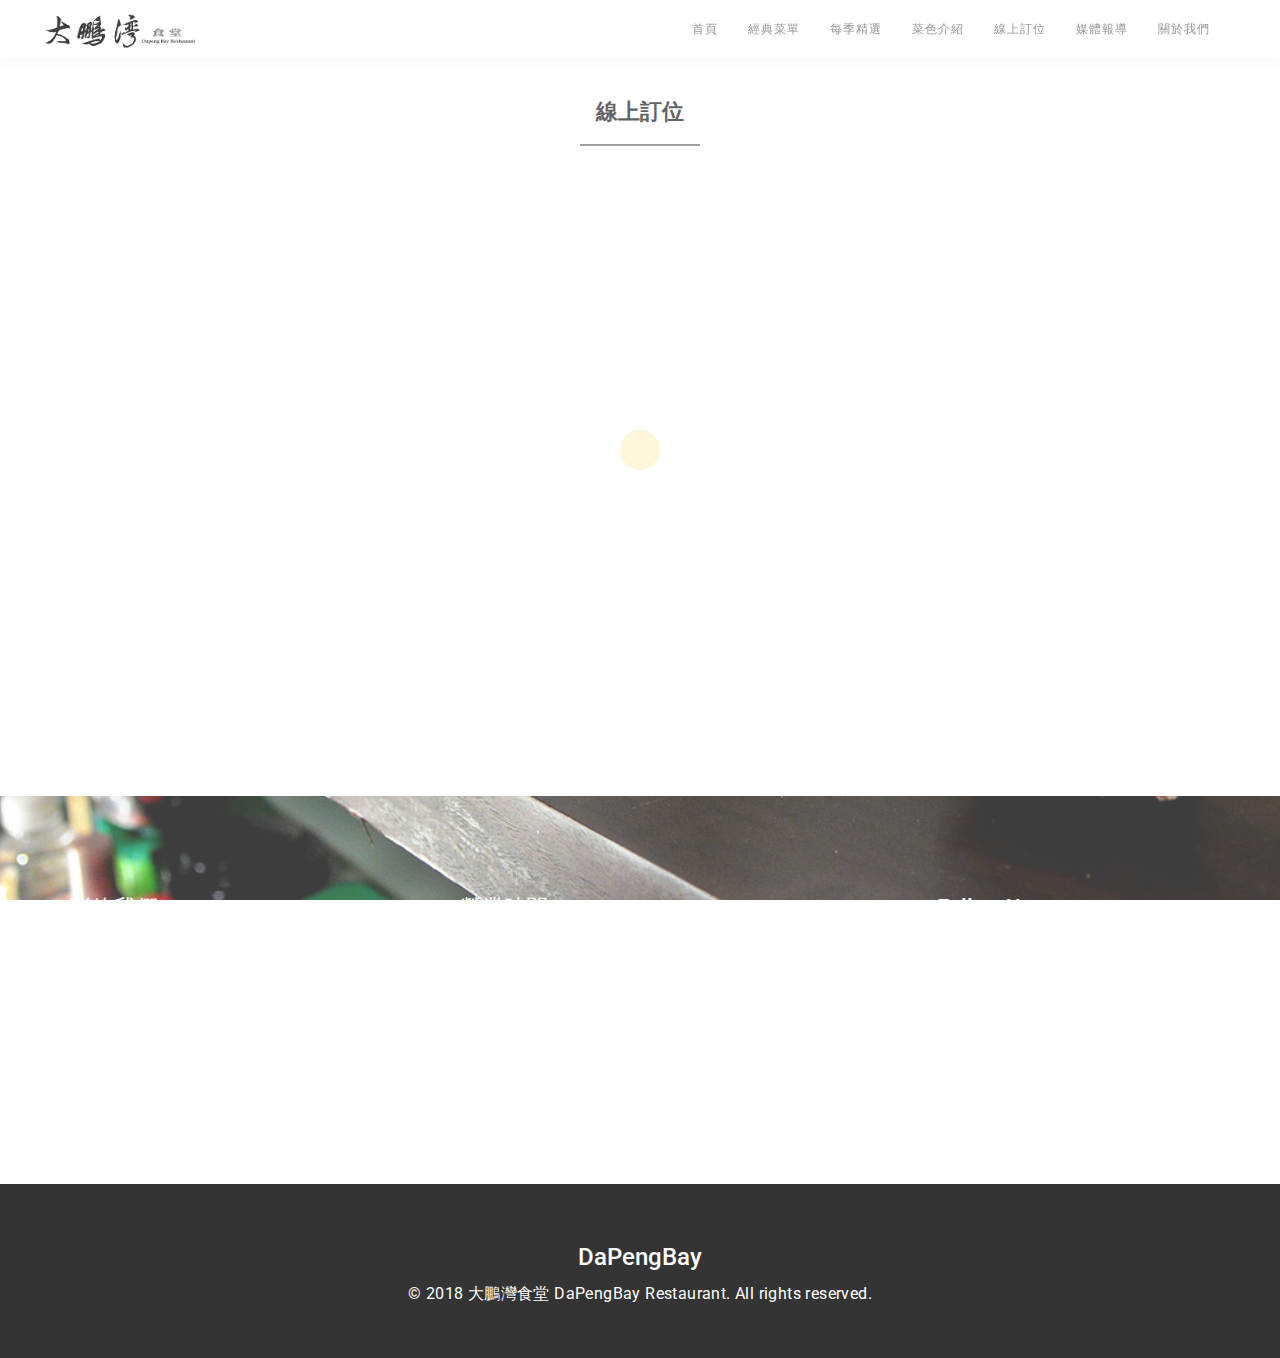
<file: reservation.html>
<!DOCTYPE html>
<html lang="en">
<head>
	<meta charset="utf-8">
	<title>大鵬灣食堂 | DapengBay Restaurant | OTORO Taiwan</title>

	<meta http-equiv="X-UA-Compatible" content="IE=Edge">
	<meta name="viewport" content="width=device-width, initial-scale=1">
	<meta name="keywords" content="">
	<meta name="description" content="">


  <link rel="stylesheet" href="https://maxcdn.bootstrapcdn.com/bootstrap/3.3.7/css/bootstrap.min.css">
	<link rel="stylesheet" href="css/animate.min.css">
	<link rel="stylesheet" href="css/font-awesome.min.css">
	<link rel="stylesheet" href="css/nivo-lightbox.css">
	<link rel="stylesheet" href="css/nivo_themes/default/default.css">
	<link rel="stylesheet" href="css/style.css">
	<link href='https://fonts.googleapis.com/css?family=Roboto:400,500' rel='stylesheet' type='text/css'>
	<link rel="icon" href="image/otoroWebIcon.png" type="image/ico" />
</head>
<body>

<!-- preloader section -->
<section class="preloader">
	<div class="sk-spinner sk-spinner-pulse"></div>
</section>

<!-- navigation section -->
<section class="navbar navbar-default navbar-fixed-top" role="navigation">
	<div class="container">
		<div class="navbar-header">
			<button class="navbar-toggle" data-toggle="collapse" data-target=".navbar-collapse">
				<span class="icon icon-bar"></span>
				<span class="icon icon-bar"></span>
				<span class="icon icon-bar"></span>
			</button>
			<a href="index.html" class="navbar-brand"><img class="otoroLogo" src="image/logo-01.png"></a>
		</div>
		<div class="collapse navbar-collapse">
			<ul class="nav navbar-nav navbar-right">
				<li><a href="index.html" class="smoothScroll">首頁</a></li>
				<li><a href="gallery.html" class="smoothScroll">經典菜單</a></li>
				<li><a href="season.html" class="smoothScroll">每季精選</a></li>
				<li><a href="cuisine.html" class="smoothScroll">菜色介紹</a></li>
				<li><a href="reservation.html" class="smoothScroll">線上訂位</a></li>
				<li><a href="media.html" class="smoothScroll">媒體報導</a></li>
				<li><a href="aboutUs.html" class="smoothScroll">關於我們</a></li>
			</ul>
		</div>
	</div>
</section>


<!-- gallery section -->
<section id=cuisine class="parallax-section">
	<div class="container">
		<div class="row">
			<div class="col-md-offset-2 col-md-8 col-sm-12 text-center">
				<h1 class="heading"><strong>線上訂位</strong></h1>
				<hr>
			</div>

		</div>
	</div>
</section>


<!-- map section -->
<section id="map" class="parallax-section">
	<iframe src="https://www.google.com/maps/embed?pb=!1m18!1m12!1m3!1d1074.8004876715377!2d121.5299542764266!3d25.027845685495564!2m3!1f0!2f0!3f0!3m2!1i1024!2i768!4f13.1!3m3!1m2!1s0x3442a98419cc258f%3A0x1c5fca42e0948d8f!2zMTA25Y-w5YyX5biC5aSn5a6J5Y2A5ZKM5bmz5p2x6Lev5LiA5q61MTQx5be3OeiZnw!5e0!3m2!1szh-TW!2stw!4v1523274951086" width="100%" height="550" frameborder="0" style="border:0" allowfullscreen></iframe>
</section>


<!-- footer section -->
<footer class="parallax-section">
	<div class="container">
		<div class="row">
			<div class="col-md-4 col-sm-4 wow fadeInUp" data-wow-delay="0.6s">
				<h2 class="heading">聯絡我們</h2>
				<div class="ph">
					<p><i class="fa fa-phone"></i> 訂位專線</p>
					<h4>+886-2-2351-5568</h4>
				</div>
				<div class="address">
					<p><i class="fa fa-map-marker"></i> 地址</p>
					<h4><strong>台北市大安區和平東路一段141巷9號</strong></h4>
				</div>
			</div>
			<div class="col-md-4 col-sm-4 wow fadeInUp" data-wow-delay="0.6s">
				<h2 class="heading">營業時間</h2>
					<h4>11:30-14:00 / 17:30-21:30 <br><br>(Final Order at 21:00)</h4>
			</div>
			<div class="col-md-4 col-sm-4 wow fadeInUp" id="followUs" data-wow-delay="0.6s">
				<h2 class="heading">Follow Us</h2>
				<ul class="social-icon">
					<li><a href="https://www.facebook.com/dapengbay.restaurant/" class="fa fa-facebook wow bounceIn" data-wow-delay="0.3s"></a></li>
					<li><a href="#" class="fa fa-weibo wow bounceIn" data-wow-delay="0.6s"></a></li>
					<li><a href="https://www.tripadvisor.com.tw/Restaurant_Review-g13808853-d4242539-Reviews-Dapeng_Bay_Restaurant-Zhongzheng_District_Taipei.html" class="fa fa-tripadvisor wow bounceIn" data-wow-delay="0.6s"></a></li>
				</ul>
			</div>
		</div>
	</div>
</footer>


<!-- copyright section -->
<section id="copyright">
	<div class="container">
		<div class="row">
			<div class="col-md-12 col-sm-12">
				<h3>DaPengBay</h3>
				<p>© 2018 大鵬灣食堂 DaPengBay Restaurant. All rights reserved.</p>
			</div>
		</div>
	</div>
</section>

<!-- JAVASCRIPT JS FILES -->
<script src="js/jquery.js"></script>
<script src="https://maxcdn.bootstrapcdn.com/bootstrap/3.3.7/js/bootstrap.min.js"></script>
<script src="js/jquery.parallax.js"></script>
<script src="js/smoothscroll.js"></script>
<script src="js/nivo-lightbox.min.js"></script>
<script src="js/wow.min.js"></script>
<script src="js/custom.js"></script>

</body>
</html>
</file>
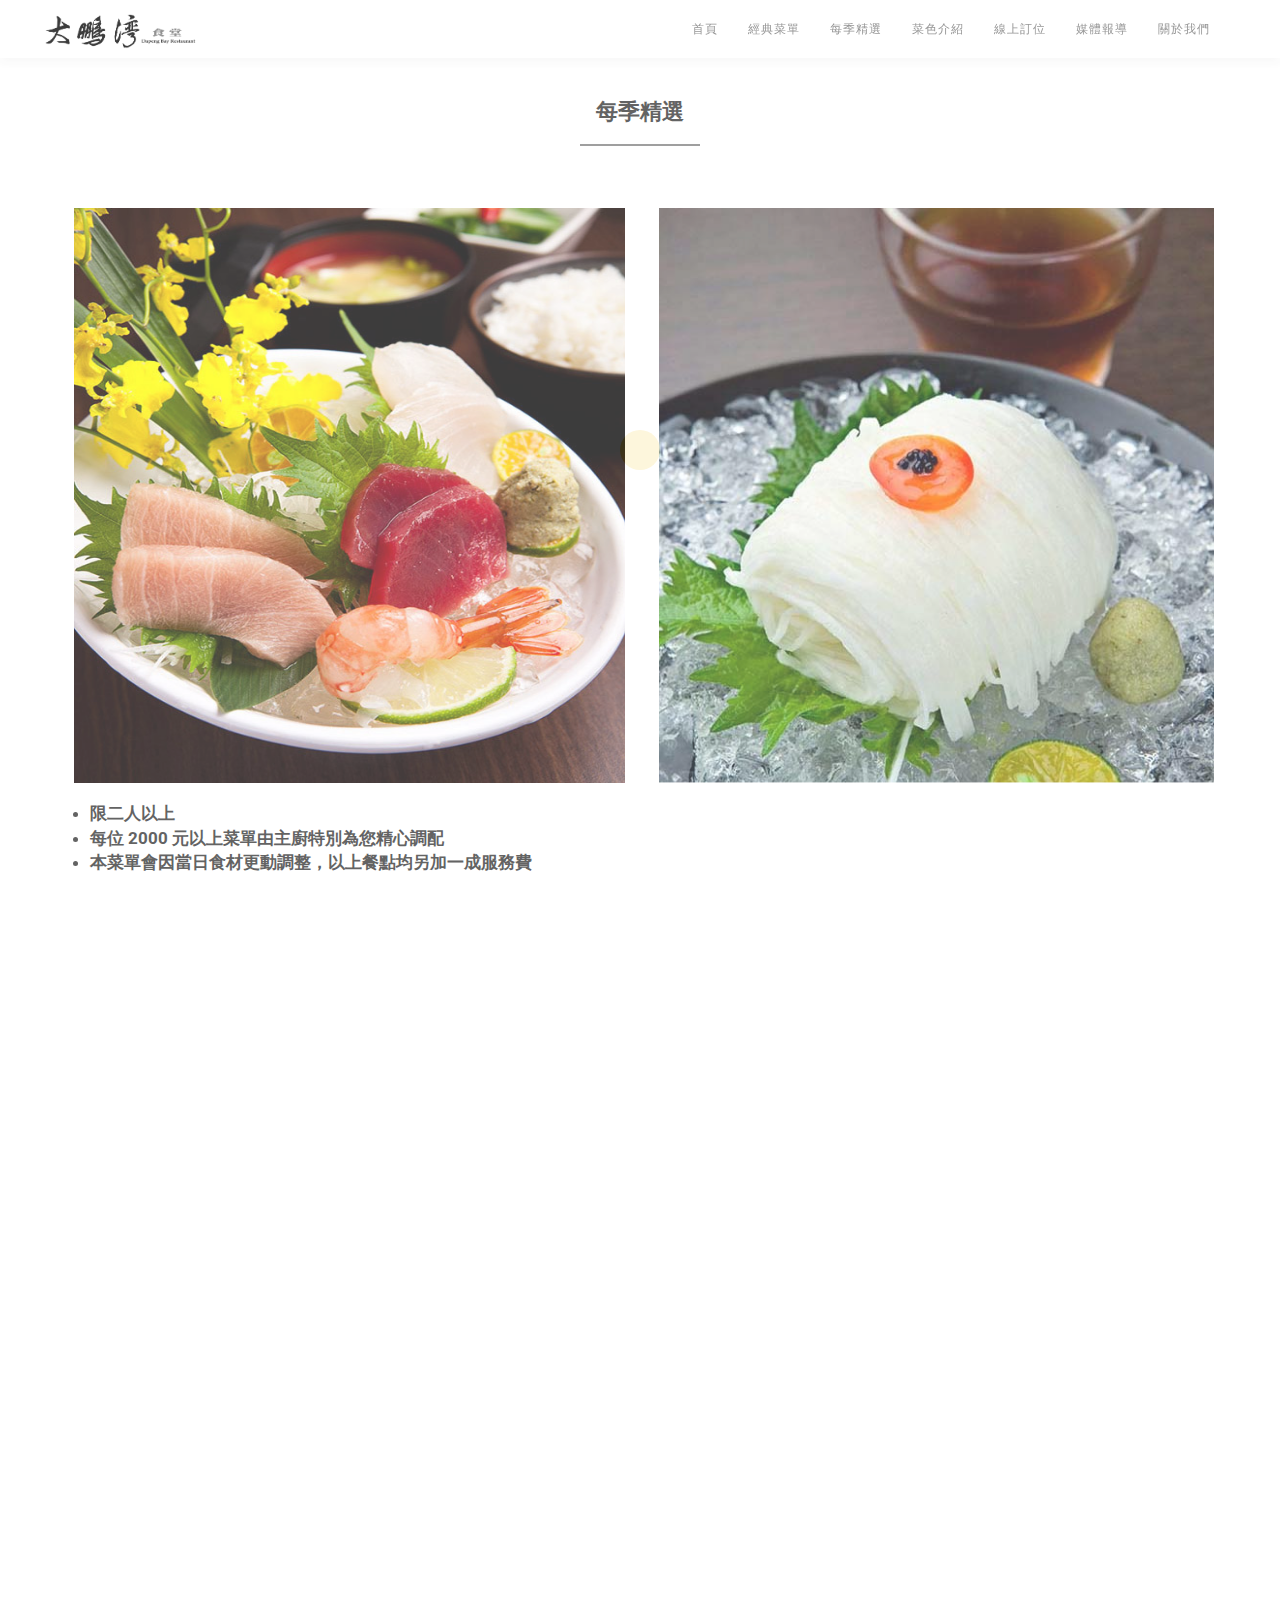
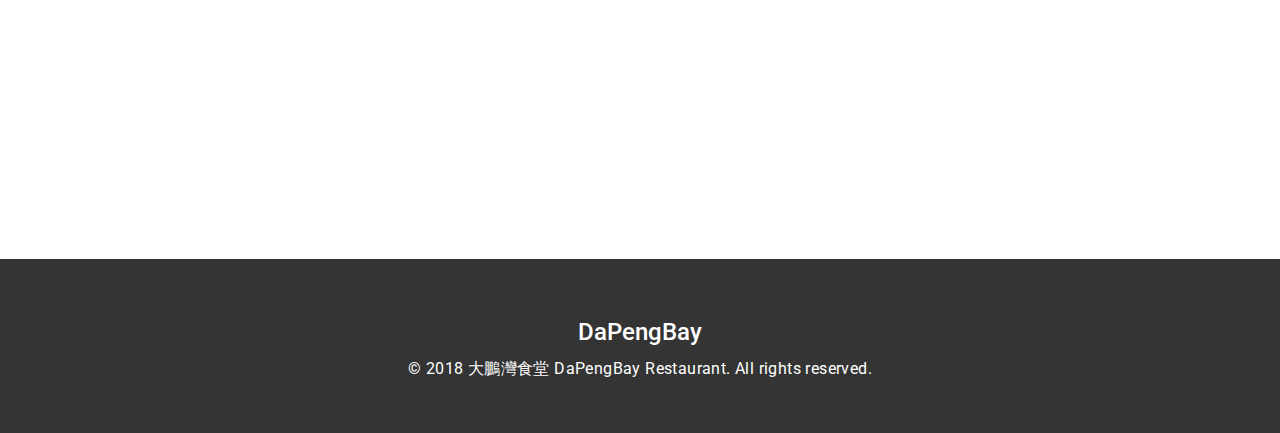
<file: season.html>
<!DOCTYPE html>
<html lang="en">
<head>
	<meta charset="utf-8">
	<title>大鵬灣食堂 | DapengBay Restaurant | OTORO Taiwan</title>

	<meta http-equiv="X-UA-Compatible" content="IE=Edge">
	<meta name="viewport" content="width=device-width, initial-scale=1">
	<meta name="keywords" content="">
	<meta name="description" content="">


	<link rel="stylesheet" href="css/bootstrap.min.css">
	<link rel="stylesheet" href="css/animate.min.css">
	<link rel="stylesheet" href="css/font-awesome.min.css">
	<link rel="stylesheet" href="css/nivo-lightbox.css">
	<link rel="stylesheet" href="css/nivo_themes/default/default.css">
	<link rel="stylesheet" href="css/style.css">
	<link href='https://fonts.googleapis.com/css?family=Roboto:400,500' rel='stylesheet' type='text/css'>
	<link rel="icon" href="image/otoroWebIcon.png" type="image/ico" />
</head>
<body>

<!-- preloader section -->
<section class="preloader">
	<div class="sk-spinner sk-spinner-pulse"></div>
</section>

<!-- navigation section -->
<section class="navbar navbar-default navbar-fixed-top" role="navigation">
	<div class="container">
		<div class="navbar-header">
			<button class="navbar-toggle" data-toggle="collapse" data-target=".navbar-collapse">
				<span class="icon icon-bar"></span>
				<span class="icon icon-bar"></span>
				<span class="icon icon-bar"></span>
			</button>
			<a href="index.html" class="navbar-brand"><img class="otoroLogo" src="image/logo-01.png"></a>
		</div>
		<div class="collapse navbar-collapse">
			<ul class="nav navbar-nav navbar-right">
				<li><a href="index.html" class="smoothScroll">首頁</a></li>
				<li><a href="gallery.html" class="smoothScroll">經典菜單</a></li>
				<li><a href="season.html" class="smoothScroll">每季精選</a></li>
				<li><a href="cuisine.html" class="smoothScroll">菜色介紹</a></li>
				<li><a href="reservation.html" class="smoothScroll">線上訂位</a></li>
				<li><a href="media.html" class="smoothScroll">媒體報導</a></li>
				<li><a href="aboutUs.html" class="smoothScroll">關於我們</a></li>
			</ul>
		</div>
	</div>
</section>



<!-- menu section-->
<section id="seasonal-menu" class="parallax-section">
	<div class="container">
		<div class="row">
			<div class="col-md-offset-2 col-md-8 col-sm-12 text-center">
				<h1 class="heading"><strong>每季精選</strong></h1>
				<hr>
			</div>
			<div class="col-md-6 col-sm-6">
				<div class="title title-left">天時</div>
				<div class="content content-left">
					山藥細麵<br>
					雙色綜合生魚片<br>
					樹子蒸鮮魚<br>
					清蒸白蝦<br>
					花生元寶<br>
					脆炒時鮮<br>
					清炒時蔬<br>
					烏魚米粉湯<br>
				</div>
				<img class="seasonal" id="seasonal-left" src="image/photo_A_Assorted_Sashimi_1.jpg">
			</div>
			<div class="col-md-6 col-sm-6">
				<div class="title title-right">地利</div>
				<div class="content content-right">
					香魚子雙拼<br>
					三色綜合生魚片<br>
					樹子蒸鮮魚<br>
					焗烤龍蝦(或清蒸龍蝦)<br>
					蟹肉豆腐煲<br>
					脆炒烏魚胗<br>
					清炒時蔬<br>
					烏魚米粉湯<br>
				</div>
				<img class="seasonal" id="seasonal-right" src="image/photo_B_Appetizer_Japanese_Yam_Noodle_1.jpg">
			</div>
			<div class="col-md-6 col-sm-6 note">
			<ul>
				<li>限二人以上</li>
				<li>每位 2000 元以上菜單由主廚特別為您精心調配</li>
				<li>本菜單會因當日食材更動調整，以上餐點均另加一成服務費</li>
			</ul>
		</div>
		</div>
	</div>
</section>


<!-- map section -->
<section id="team" class="parallax-section">
	<iframe src="https://www.google.com/maps/embed?pb=!1m18!1m12!1m3!1d1074.8004876715377!2d121.5299542764266!3d25.027845685495564!2m3!1f0!2f0!3f0!3m2!1i1024!2i768!4f13.1!3m3!1m2!1s0x3442a98419cc258f%3A0x1c5fca42e0948d8f!2zMTA25Y-w5YyX5biC5aSn5a6J5Y2A5ZKM5bmz5p2x6Lev5LiA5q61MTQx5be3OeiZnw!5e0!3m2!1szh-TW!2stw!4v1523274951086" width="100%" height="550" frameborder="0" style="border:0" allowfullscreen></iframe>
</section>



<!-- footer section -->
<footer class="parallax-section">
	<div class="container">
		<div class="row">
			<div class="col-md-4 col-sm-4 wow fadeInUp" data-wow-delay="0.6s">
				<h2 class="heading">聯絡我們</h2>
				<div class="ph">
					<p><i class="fa fa-phone"></i> 訂位專線</p>
					<h4>+886-2-2351-5568</h4>
				</div>
				<div class="address">
					<p><i class="fa fa-map-marker"></i> 地址</p>
					<h4><strong>台北市大安區和平東路一段141巷9號</strong></h4>
				</div>
			</div>
			<div class="col-md-4 col-sm-4 wow fadeInUp" data-wow-delay="0.6s">
				<h2 class="heading">營業時間</h2>
					<h4>11:30-14:00 / 17:30-21:30 <br><br>(Final Order at 21:00)</h4>
			</div>
			<div class="col-md-4 col-sm-4 wow fadeInUp" id="followUs" data-wow-delay="0.6s">
				<h2 class="heading">Follow Us</h2>
				<ul class="social-icon">
					<li><a href="https://www.facebook.com/dapengbay.restaurant/" class="fa fa-facebook wow bounceIn" data-wow-delay="0.3s"></a></li>
					<li><a href="#" class="fa fa-weibo wow bounceIn" data-wow-delay="0.6s"></a></li>
					<li><a href="https://www.tripadvisor.com.tw/Restaurant_Review-g13808853-d4242539-Reviews-Dapeng_Bay_Restaurant-Zhongzheng_District_Taipei.html" class="fa fa-tripadvisor wow bounceIn" data-wow-delay="0.6s"></a></li>
				</ul>
			</div>
		</div>
	</div>
</footer>


<!-- copyright section -->
<section id="copyright">
	<div class="container">
		<div class="row">
			<div class="col-md-12 col-sm-12">
				<h3>DaPengBay</h3>
				<p>© 2018 大鵬灣食堂 DaPengBay Restaurant. All rights reserved.</p>
			</div>
		</div>
	</div>
</section>

<!-- JAVASCRIPT JS FILES -->
<script src="js/jquery.js"></script>
<script src="js/bootstrap.min.js"></script>
<script src="js/jquery.parallax.js"></script>
<script src="js/smoothscroll.js"></script>
<script src="js/nivo-lightbox.min.js"></script>
<script src="js/wow.min.js"></script>
<script src="js/custom.js"></script>

</body>
</html>
</file>
<file: css/style.css>
body
	{
		background: #ffffff;
    font-family: 'Roboto', sans-serif, '微軟正黑體','蘋果儷中黑','儷黑';
    font-weight: 400;
    position: relative;
	}

#followUs{
	left: 87px;
}

.heading {
  font-size: 22px;
  font-weight: 500;
}

.subheading {
  font-size: 16px;
  padding-bottom: 60px;
}

p {
  color: #848484;
  font-weight: 400;
  font-size: 16px;
  letter-spacing: 0.4px;
  line-height: 28px;
}

hr {
	border-top: 2px solid #828282;
	width: 120px;
}

#menu, #gallery, #seasonal-menu, #cuisine {
	padding-top: 80px;
	padding-bottom: 5px;
}

#menu, #contact {
  background: #f0f0f0;
}

#seasonal-menu {
  background: #FFFFFF;
	padding-bottom: 18px;
}
.parallax-section {
  background-attachment: fixed !important;
  background-size: cover !important;
}

/* preloader section */
.preloader  {
        position: fixed;
        top: 0;
        left: 0;
        width: 100%;
        height: 100%;
        z-index: 99999;
        display: -webkit-flex;
        display: -ms-flexbox;
        display: flex;
        -webkit-flex-flow: row nowrap;
            -ms-flex-flow: row nowrap;
                flex-flow: row nowrap;
        -webkit-justify-content: center;
            -ms-flex-pack: center;
                justify-content: center;
        -webkit-align-items: center;
            -ms-flex-align: center;
                align-items: center;
        background: none repeat scroll 0 0 #fff;
    }
.sk-spinner-pulse {
  width: 40px;
  height: 40px;
  background-color: #F6D76B;
  border-radius: 100%;
  -webkit-animation: sk-pulseScaleOut 1s infinite ease-in-out;
          animation: sk-pulseScaleOut 1s infinite ease-in-out; }

@-webkit-keyframes sk-pulseScaleOut {
  0% {
    -webkit-transform: scale(0);
            transform: scale(0); }
  100% {
    -webkit-transform: scale(1);
            transform: scale(1);
    opacity: 0; } }

@keyframes sk-pulseScaleOut {
  0% {
    -webkit-transform: scale(0);
            transform: scale(0); }
  100% {
    -webkit-transform: scale(1);
            transform: scale(1);
    opacity: 0; } }

/*scroll bar*/
::-webkit-scrollbar {
width: 10px;
}
::-webkit-scrollbar-track {
-webkit-border-radius: 10px;
border-radius: 10px;
margin:  0 5px 0;
background: #DDDDDD;
}
::-webkit-scrollbar-thumb {
-webkit-border-radius: 4px;
border-radius: 4px;
background: #AAAAAA;
}

/* start navigation */
.navbar-default {
  background: #ffffff;
  box-shadow: 0px 5px 8px 0px rgba(50, 50, 50, 0.04);
  border: none;
  margin-bottom: 0;
}
.navbar-brand, .navbar-nav li a {
  line-height: 28px;
}
.navbar-default .navbar-brand  {
  color: #5C5C5C;
  font-size: 22px;
  font-weight: bold;
  letter-spacing: 2px;
}
.navbar-default .navbar-nav li a {
  font-size: 12px;
  letter-spacing: 1px;
}

.otoroLogo {
	width: 170px;
	position: relative;
	top: -22px;
	left: -36px;
}

/* home section */
#home {
	background-color: #f0f0f0;
	-webkit-background-size: cover;
  background-size: cover;
  background-position: center;
  color: #ffffff;
  display: -webkit-box;
  display: -webkit-flex;
  display: -ms-flexbox;
  display: flex;
  -webkit-box-align: center;
  -webkit-align-items: center;
  -ms-flex-align: center;
  align-items: center;
  height: 100vh;
  text-align: center;
}

#home .home-slide-img {
	position: relative;
	margin-left: -683px;
	left: 50%;
}

#home .show {
   width: 1366px;
   max-height: 100vh;
}

/* team section */
#team {
  text-align: center;
	height: 551px;
}
#team h3 {
  font-size: 18px;
  line-height: 4px;
}
#team h4 {
  color: #5C5C5C;
  padding-top: 24px;
}
#team .col-md-4 {
 padding-top: 42px;
}

/* menu section */
#menu h4, #seasonal-menu h4 {
	line-height: 1.5;
}
#menu .col-md-8 , #seasonal-menu .col-md-8{
  padding-bottom: 42px;
}
#menu .col-md-6, #seasonal-menu .col-md-6 {
  padding-bottom: 18px;
}

#menu .col-md-6 .title, #seasonal-menu .col-md-6 .title {
	position: absolute;
  padding: 0px;
	color: 	#000000;
	font-size: 96px;
}

#menu .col-md-6 .title-left, #seasonal-menu .col-md-6 .title-left {
	top: 22px;
	left: 193px;
}

#menu .col-md-6 .title-right, #seasonal-menu .col-md-6 .title-right {
	top: 22px;
	left: 206px;
}

#menu .col-md-6 .content, #seasonal-menu .col-md-6 .content {
	position: absolute;
  padding: 0px;
	color: 	#000000;
	font-size: 32px;
	text-align: center;
}

#menu .col-md-6 .content-left, #seasonal-menu .col-md-6 .content-left {
	top: 179px;
	left: 179px;
}

#menu .col-md-6 .content-right, #seasonal-menu .col-md-6 .content-right {
	top: 179px;
	left: 151px;
}

#seasonal-menu .note {
	font-weight: bold;
	font-size: 17px;
	margin-top: -87px;
	margin-left: -20px;
}

.seasonal{
	position: relative;
	top: 0px;
	width: 100%;
	margin-left: 4px;
}

.seasonal:hover{
	opacity: 0.3;
	-webkit-filter: brightness(.5);
	-webkit-filter:blur(2px);
}

#seasonal-left {
	width: 551px;
	height: 575px;
}

/* map section */
#map {
	padding-top: 70px;
}

/* gallery section */
#gallery {
  padding-top: 80px;
  padding-bottom: 80px;
}

#gallery img {
  width: 100%;
  padding-bottom: 18px;
}
#gallery .col-md-4 div {
  position: relative;
  bottom: 18px;
  padding-bottom: 12px;
}
#gallery h3 {
  font-size: 18px;
  line-height: 8px;
}

#gallery-middle {
	margin-top: 32px;
}

/*gallery page content*/
#gallery .gallery-button-area{
		position: absolute;
		top: 180px;
		left: 50%;
		margin-left: -477px;
		width: 966px;
}

.nav-tabs{
	border-bottom: 0;
}
.nav-tabs>li>a {
	  position: relative;
		margin: 0 5px;
    padding: 15px 44px;
    line-height: 1.42857143;
    font-size: 16px;
    font-weight: 600;
    border: 1px solid transparent;
    border-radius: 0;
    color: #222;
    background: #eee;
}

.nav-tabs>li>a:hover, .nav>li>a:focus {
	text-decoration: none;
	color: #FFF!important;
}
.nav-tabs>li.active>a, .nav-tabs>li.active>a:hover, .nav-tabs>li.active>a:focus {
		background: #ff8c00!important;
		color: #FFF!important;
}

#gallery .gallery_gds{
	position: relative;
	height: 100px;
	top: 110px;
}


/* contact section */
#contact {
  padding-top: 80px;
  padding-bottom: 100px;
}
#contact .col-md-8 {
  margin-bottom: 32px;
}
#contact .form-control {
  background: #ffffff;
  border: none;
  border-radius: 0;
  box-shadow: none;
  margin-top: 10px;
  margin-bottom: 10px;
  transition: all 0.4s ease-in-out;
}
#contact .form-control:focus {
  border-color: #f9f9f9;
}
#contact input {
  height: 48px;
}
#contact input[type="submit"] {
  background: transparent;
  border: 2px solid #999;
  border-radius: 10px;
  letter-spacing: 2px;
  margin-top: 12px;
  height: 50px;
}
#contact input[type="submit"]:hover {
  background: #999;
  color: #ffffff;
}

/* footer section */
footer {
  background: url('../image/bg-footer.jpg') 50% 0 repeat-y fixed;
  -webkit-background-size: cover;
  background-size: cover;
  background-position: center;
  color: #ffffff;
  padding-top: 80px;
  padding-bottom: 80px;
}
footer h2 {
  padding-bottom: 14px;
}
footer h3 {
  padding-top: 8px;
}
footer p {
  color: #ffffff;
}
footer span {
  font-weight: bold;
  padding-left: 24px;
}
footer .ph, footer .address {
  /*padding-top: 12px;*/
  padding-bottom: 12px;
}
footer .fa {
  font-size: 16px;
  padding-right: 10px;
}

/* social icon */
.social-icon {
	margin-top: -12px;
  padding: 0;
}
.social-icon li {
  list-style: none;
  display: inline-block;
  padding: 0;
}
.social-icon li a {
  background: #f0f0f0;
  border-radius: 50%;
  color: #5C5C5C;
  font-size: 16px;
  width: 48px;
  height: 48px;
  line-height: 48px;
  text-align: center;
  text-decoration: none;
  transition: all 0.4s ease-in-out;
  margin-top: 12px;
  margin-right: 16px;
  top: 0;
  position: relative;
  padding: 0;
}
.social-icon li a:hover {
  background: #F6D76B;
  top: 5px;
}

/* copyright section */
#copyright {
  background: #343434;
  color: #ffffff;
  padding-top: 40px;
  padding-bottom: 40px;
  text-align: center;
}
#copyright p {
  color: #ffffff;
}
#copyright a {
  color: #ffffff;
}
#copyright a:hover {
  color: #FF0;
}
</file>
<file: css/nivo_themes/default/default.css>
/*
 * Nivo Lightbox Default Theme v1.0
 * http://dev7studios.com/nivo-lightbox
 *
 * Copyright 2013, Dev7studios
 * Free to use and abuse under the MIT license.
 * http://www.opensource.org/licenses/mit-license.php
 */
 
.nivo-lightbox-theme-default.nivo-lightbox-overlay { 
	background: #666;
	background: rgba(0,0,0,0.6); 
}
.nivo-lightbox-theme-default .nivo-lightbox-content.nivo-lightbox-loading { background: url(loading.gif) no-repeat 50% 50%; }

.nivo-lightbox-theme-default .nivo-lightbox-nav {
	top: 10%;
	width: 8%;
	height: 80%;
	text-indent: -9999px;
	background-repeat: no-repeat;
	background-position: 50% 50%;
	opacity: 0.5;
}
.nivo-lightbox-theme-default .nivo-lightbox-nav:hover { 
	opacity: 1; 
	background-color: rgba(0,0,0,0.5);
}
.nivo-lightbox-theme-default .nivo-lightbox-prev { 
	background-image: url(prev.png); 
	border-radius: 0 3px 3px 0;
}
.nivo-lightbox-theme-default .nivo-lightbox-next { 
	background-image: url(next.png); 
	border-radius: 3px 0 0 3px;
}

.nivo-lightbox-theme-default .nivo-lightbox-close {
	display: block;
	background: url(close.png) no-repeat;
	width: 48px;
	height: 48px;
	text-indent: -9999px;
	padding: 5px;
	opacity: 0.5;
}
.nivo-lightbox-theme-default .nivo-lightbox-close:hover { opacity: 1; }

.nivo-lightbox-theme-default .nivo-lightbox-title-wrap { bottom: -7%; }
.nivo-lightbox-theme-default .nivo-lightbox-title {
	font: 14px/20px 'Helvetica Neue', Helvetica, Arial, sans-serif;
	font-style: normal;
	font-weight: normal;
	background: #000;
	color: #fff;
	padding: 7px 15px;
	border-radius: 30px;
}

.nivo-lightbox-theme-default .nivo-lightbox-image img {
	background: #fff;
	-webkit-box-shadow: 0px 1px 1px rgba(0,0,0,0.4);
	        box-shadow: 0px 1px 1px rgba(0,0,0,0.4);
}
.nivo-lightbox-theme-default .nivo-lightbox-ajax,
.nivo-lightbox-theme-default .nivo-lightbox-inline {
	background: #fff;
	padding: 40px;
	-webkit-box-shadow: 0px 1px 1px rgba(0,0,0,0.4);
	        box-shadow: 0px 1px 1px rgba(0,0,0,0.4);
}

@media (-webkit-min-device-pixel-ratio: 1.3),
       (-o-min-device-pixel-ratio: 2.6/2),
       (min--moz-device-pixel-ratio: 1.3),
       (min-device-pixel-ratio: 1.3),
       (min-resolution: 1.3dppx) {

	.nivo-lightbox-theme-default .nivo-lightbox-content.nivo-lightbox-loading { 
		background-image: url(loading@2x.gif); 
		-webkit-background-size: 32px 32px; 
		        background-size: 32px 32px;
	}
	.nivo-lightbox-theme-default .nivo-lightbox-prev { 
		background-image: url(prev@2x.png); 
		-webkit-background-size: 48px 48px; 
		        background-size: 48px 48px;
	}
	.nivo-lightbox-theme-default .nivo-lightbox-next { 
		background-image: url(next@2x.png); 
		-webkit-background-size: 48px 48px; 
		        background-size: 48px 48px;
	}
	.nivo-lightbox-theme-default .nivo-lightbox-close { 
		background-image: url(close@2x.png); 
		-webkit-background-size: 16px 16px; 
		        background-size: 16px 16px;
	}
	
}
</file>
